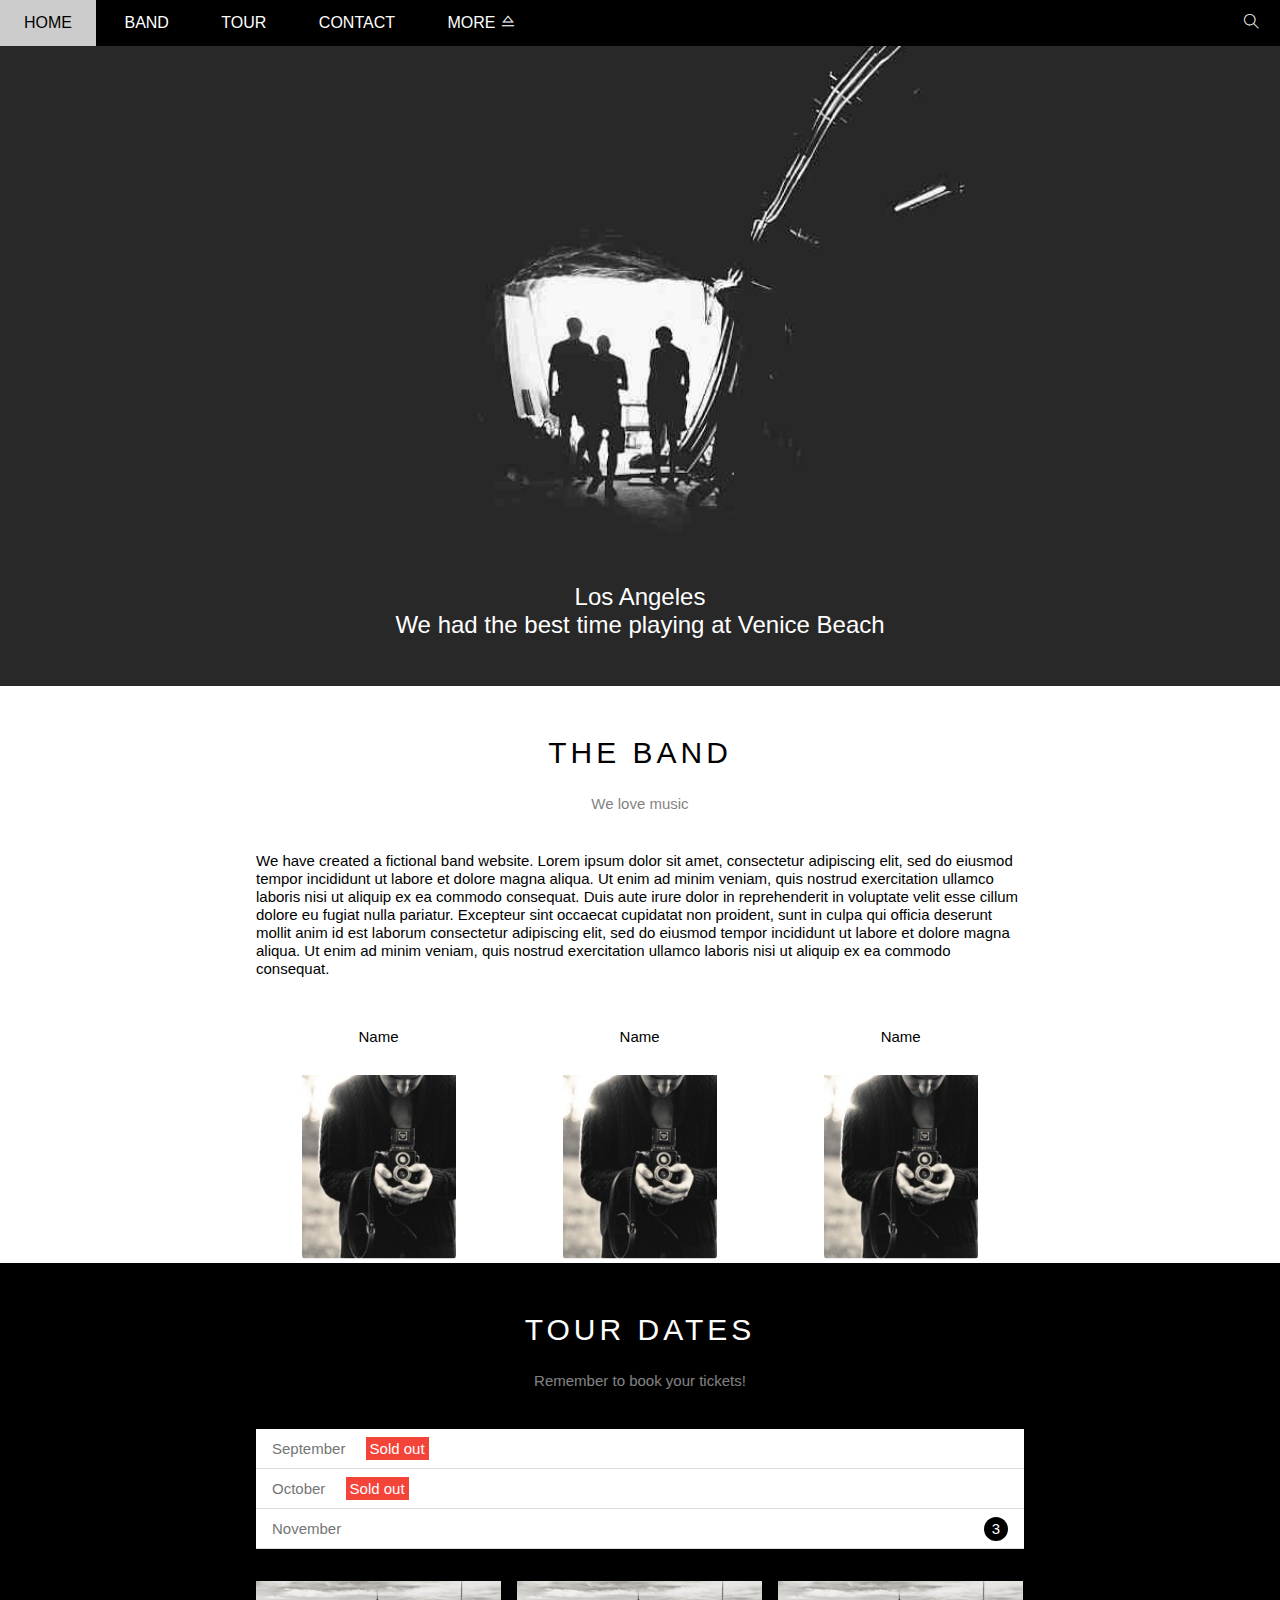
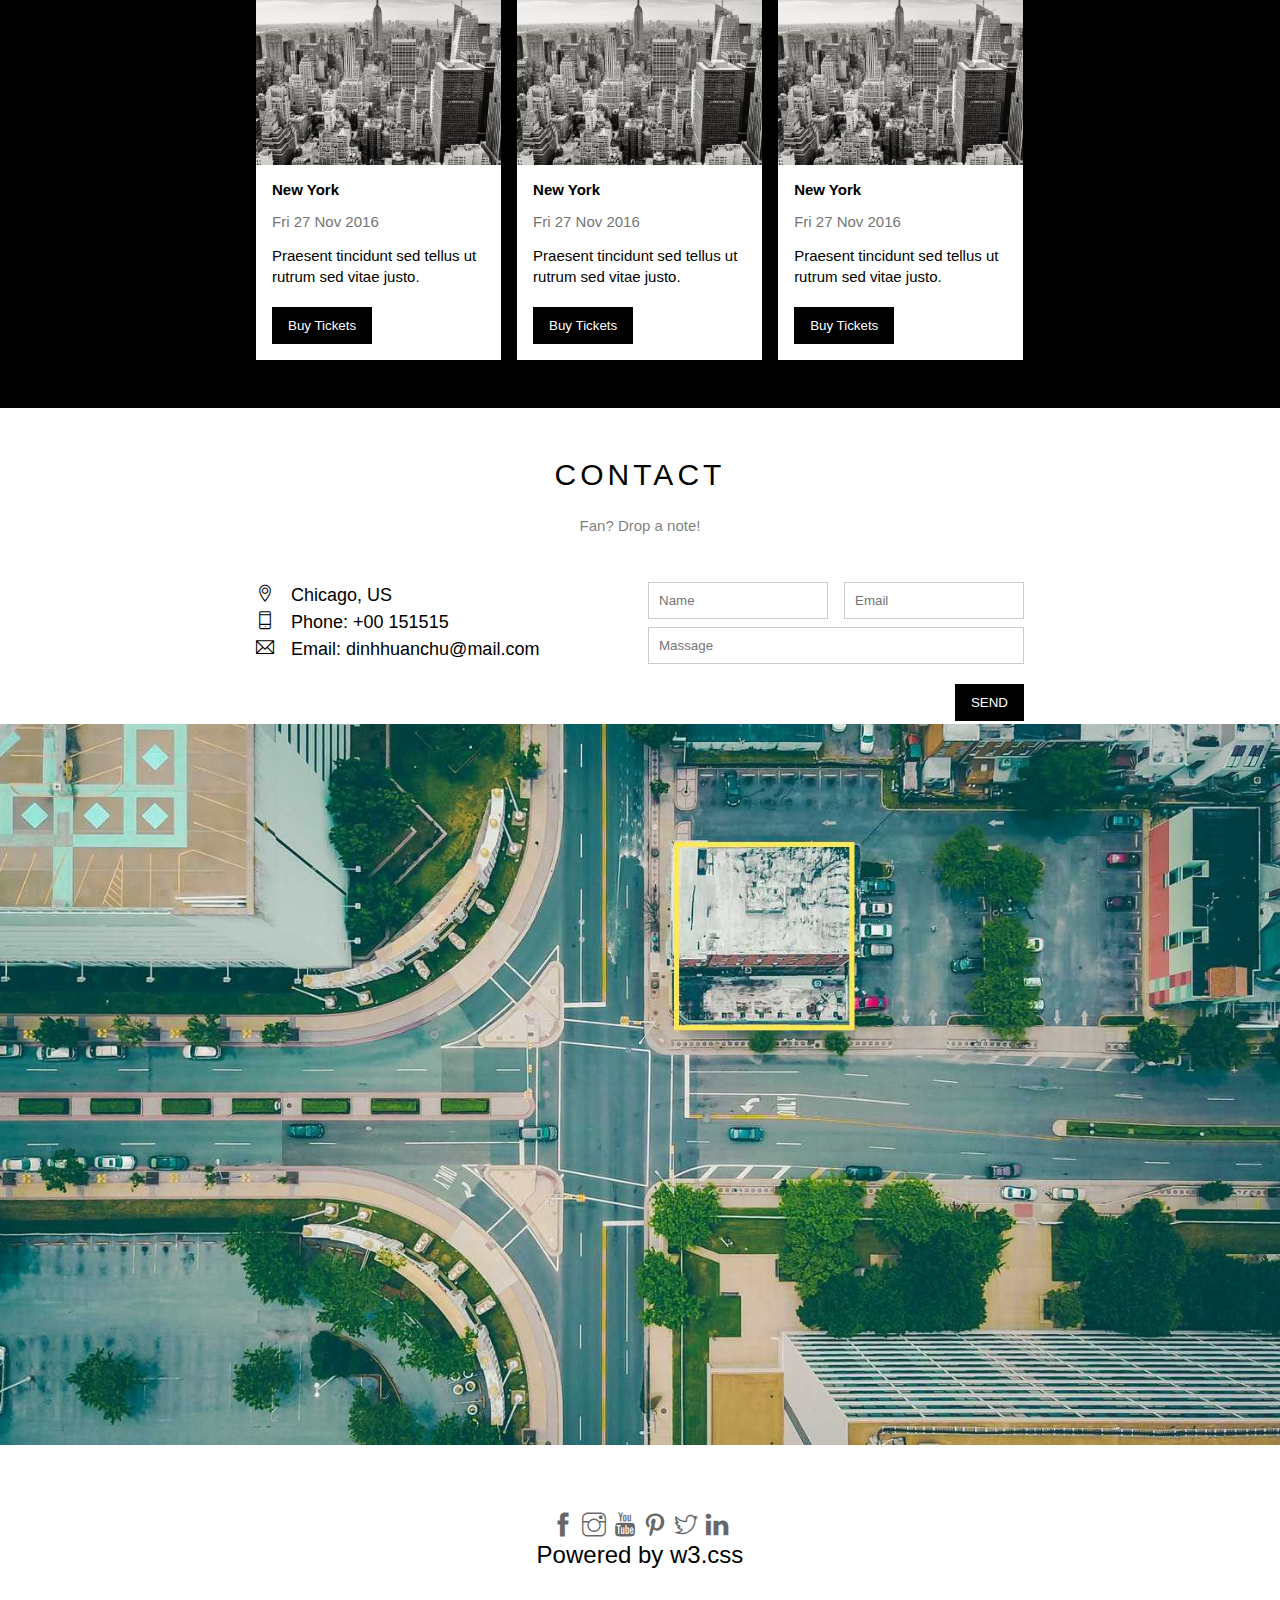
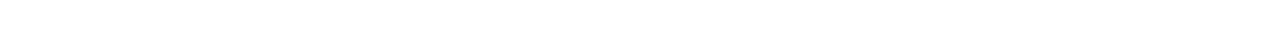
<file: index.html>
<!DOCTYPE html>
<html>
	<head>
		<meta name="viewport" content="width=device-width, initial-scale=1.0">
	</head>
<head>
	<meta charset="utf-8">
	<title>The Band</title>
	<link rel="icon" href="image/logo.png"  type="image/x-icon" />
	<link rel="stylesheet"  href="style.css">
	<link rel="stylesheet"  href="responsive.css">
	<link rel="stylesheet" href="font/themify-icons/themify-icons.css">
	
</head>
<body>
	<div id="main">
		<div id="header">
			<!-- Begin : nav -->
			<ul id="nav"> 
				<li> <a href="#">Home</a></li>
				<li> <a href="#band">Band</a></li>
				<li> <a href="#tour">Tour</a></li>
				<li> <a href="#contact">Contact</a></li>
				<li>
					<a href="#">
						More
						<i class="nav-icon ti-control-eject"></i>
					</a>
					<ul class="subnav">
						<li><a href="#">Merchandise</a></li>
						<li><a href="#">Extras</a></li>
						<li><a href="#">Media</a></li>

					</ul>
				</li>
			</ul>
			<!-- End : nav -->

			<!-- mobile menu -->
			<div  id="mobile-menu-btn" class="mobile-menu">
				<i class=" menu-icon ti-menu"></i>
			</div>

			<!-- seach btn -->
			<div class="icon_search">
				<i class="search-icon ti-search"></i>
			</div>
		</div>
		<!-- begin: slider -->
		<div id="slider">
			<div class="text-content">
				<h2 class="text-heading">Los Angeles<h2>
					<div class="text-dist">We had the best time playing at Venice Beach</div>
				</div>
		</div>
		<!-- end : slider -->

		<!-- begin : content -->
			<div id="content">

				<div id="band" class="content-section">
					<h2 class="section-heading">THE BAND</h2>
					<p class="section-sub-heading">We love music</p>
					<p class="about-text">We have created a fictional band website. Lorem ipsum dolor sit amet, consectetur adipiscing elit, sed do eiusmod tempor incididunt ut labore et dolore magna aliqua. Ut enim ad minim veniam, quis nostrud exercitation ullamco laboris nisi ut aliquip ex ea commodo consequat. Duis aute irure dolor in reprehenderit in voluptate velit esse cillum dolore eu fugiat nulla pariatur. Excepteur sint occaecat cupidatat non proident, sunt in culpa qui officia deserunt mollit anim id est laborum consectetur adipiscing elit, sed do eiusmod tempor incididunt ut labore et dolore magna aliqua. Ut enim ad minim veniam, quis nostrud exercitation ullamco laboris nisi ut aliquip ex ea commodo consequat.
					</p>
					<!-- img band mussic -->
					<div class="row members-list">
						<div class="member-item col col-third text-center">
							<p class="members-name">Name</p>
							<img src="image/bandmember.jpg" alt="name" class="members-img">
						</div>
						<div class="member-item col col-third text-center">
							<p class="members-name">Name</p>
							<img src="image/bandmember.jpg"alt="name" class="members-img" >
						</div>
						<div class="member-item col col-third text-center">
							<p class="members-name">Name</p>
							<img src="image/bandmember.jpg"alt="name" class="members-img" >
						</div>
						<div class="clear"></div>
				</div>


			</div>
			<!-- end content section -->


			<!-- tours section -->
				<div id="tour" class="tour-section">
					<div class="content-section">
						<h2 class="section-heading text-white">TOUR DATES</h2>
						<p class="section-sub-heading text-white">Remember to book your tickets!</p>
						<ul class="ticket-list">
							<li>September <span class="sold-out">Sold out</span></li>
							<li>October <span class="sold-out">Sold out</span></li>
							<li>November <span class="quatity">3</span></li>
						</ul>
						<div class="row place-list">
							<div class="col col-third s-col-full">
								<img src="image/newyork.jpg" alt="New York" class="place-img">
								<div class="place-body">
									<h3 class="place-heading">New York</h3>
									<p class="place-time">Fri 27 Nov 2016</p>
									<p class="place-desc">Praesent tincidunt sed tellus ut rutrum sed vitae justo.</p>
									<button href="#" class="btn js-buy-ticket">Buy Tickets</button>
								</div>
							</div>
							<div class="col col-third s-col-full">
								<img src="image/newyork.jpg" alt="New York" class="place-img">
								<div class="place-body">
									<h3 class="place-heading">New York</h3>
									<p class="place-time">Fri 27 Nov 2016</p>
									<p class="place-desc">Praesent tincidunt sed tellus ut rutrum sed vitae justo.</p>
									<button href="#" class="btn js-buy-ticket">Buy Tickets</button>
								</div>
							</div> 
							<div class="col col-third s-col-full">
								<img src="image/newyork.jpg" alt="New York" class="place-img">
								<div class="place-body">
									<h3 class="place-heading">New York</h3>
									<p class="place-time">Fri 27 Nov 2016</p>
									<p class="place-desc">Praesent tincidunt sed tellus ut rutrum sed vitae justo.</p>
									<button href="#" class="btn js-buy-ticket">Buy Tickets</button>
								</div>
							</div>
							<div class="clear"></div>
						</div>
					</div>
				</div>
				<!-- content-section -->
					<div id="contact" class="content-section" style="margin-bottom:500px">
						<h2 class="section-heading">CONTACT</h2>
						<p class="section-sub-heading">Fan? Drop a note!</p>
						<div class="row contact-content">
							<div class="col col-half s-col-full contact-info">
								<p><i class="ti-location-pin"></i> Chicago, US</p>
								<p><i class="ti-mobile"></i>  Phone: +00 151515</p>
								<p><i class="ti-email"></i>  Email: dinhhuanchu@mail.com</p>
								
							</div>
							<div class="col col-half s-col-full contact-form">
								<form action="">
									<div class="row">
										<div class="col col-half s-col-full">
											<input type="text" name="" placeholder="Name" required id="" class="form-control">
										</div>
										<div class="col col-half s-col-full">
											<input type="email" name="" placeholder="Email" required id="" class="form-control">
										</div>
										<div class="clear"></div>
									</div>

									<div class="row mt-8">
										<div class="col col-full">
											<input type="text" name="" placeholder="Massage" required id="" class="form-control">
										</div>
									</div>
									<input class="btn pull-right mt-16 " type="submit" value="SEND">
								</form>	
							</div>

						</div>
					</div>
					<div class="map-section">
						<img src="image/map.jpg" alt="map">
					</div>
			
			</div>
	<div id="footer">
		<div class="socials-list">
			<a href=""><i class="ti-facebook"></i></a>
			<a href=""><i class="ti-instagram"></i></a>
			<a href=""><i class="ti-youtube"></i></a>
			<a href=""><i class="ti-pinterest"></i></a>
			<a href=""><i class="ti-twitter"></i></a>
			<a href=""><i class="ti-linkedin"></i></a>

			<p class="copyright">Powered by <a href="w3.css">w3.css</a></p>
		</div>
	</div>
			<!-- modal -->
			<div class="modal js-modal">
				<div class="modal-container">
					<div class="modal-close js-modal-close">
						<i class="ti-close"></i>
					</div>
					<header class="modal-header">
						<i class="modal-heading-icon ti-bag"></i>
						Tickets
					</header>

					<div class="modal-body">
						<label for="ticket-quantity" class="modal-label">
							<i class="ti-shopping-cart"></i>
							Tickets, $15 per person
						</label>
						<input id="ticket-quantity" type="text" class="modal-input" placeholder="How many ?">
						<label for="ticket-email" class="modal-label">
							<i class="ti-user"></i>
							Send to
						</label>
						<input id="ticket-email" type="email" class="modal-input" placeholder="Enter Email...">
						<button id="buy-tickets">
							Pay <i class="ti-check"></i>
						</button>
					</div>

					<div class="modal-footer">
						<p class="modal-help">Need <a href="">help?</a></p>
					</div>
				</div>	
			</div>

			<script>
				const buyBtns = document.querySelectorAll('.js-buy-ticket')
				const modal = document.querySelector('.js-modal')
				const modalClose = document.querySelector('.js-modal-close')
				//hàm hiển thị class open
				function showBuyTickets()
				{
					modal.classList.add('open')
				}
				// hàm gỡ bỏ-đóng open
				function hideBuyTickets()
				{
					modal.classList.remove('open')
				}
				//lặp qua từng thẻ button và lắng nghe click
				for(const buyBtn of buyBtns)
				{
					// lắng nghe cái hàm gọi
					buyBtn.addEventListener('click',showBuyTickets)
				}
				//nghe hành vi button click khi đóng
				modalClose.addEventListener('click',hideBuyTickets)
				

			</script>

		<!-- js Mobile đóng mở  -->
			<script>
				var header = document.getElementById('header');
				var mobileMenu = document.getElementById('mobile-menu-btn');
				var headerHeight = header.clientHeight;

				mobileMenu.onclick = function() {
					// console.log(header.clientHeight)
					var isClose = header.clientHeight == headerHeight;
					if (isClose) {
						header.style.height = 'auto';
					}else{
						header.style.height = null;
					}
				}
			// tự động đóng khi chọn menu
			var menuItems = document.querySelectorAll('#nav li a[href*="#"]');
			for (var i = 0; i < menuItems.length; i++){
				var menuItem = menuItems[i];
				
				console.log(menuItem)
				
				menuItem.onclick = function(){
					var isParentMenu = this.nextElementSibling && menuItem.nextElementSibling.classList.contains('subnav');
					if(isParentMenu){
						event.preventDefault();
					}else{
						header.style.height = null;
					}
				}
			}
			</script>
</body>
</html>
</file>
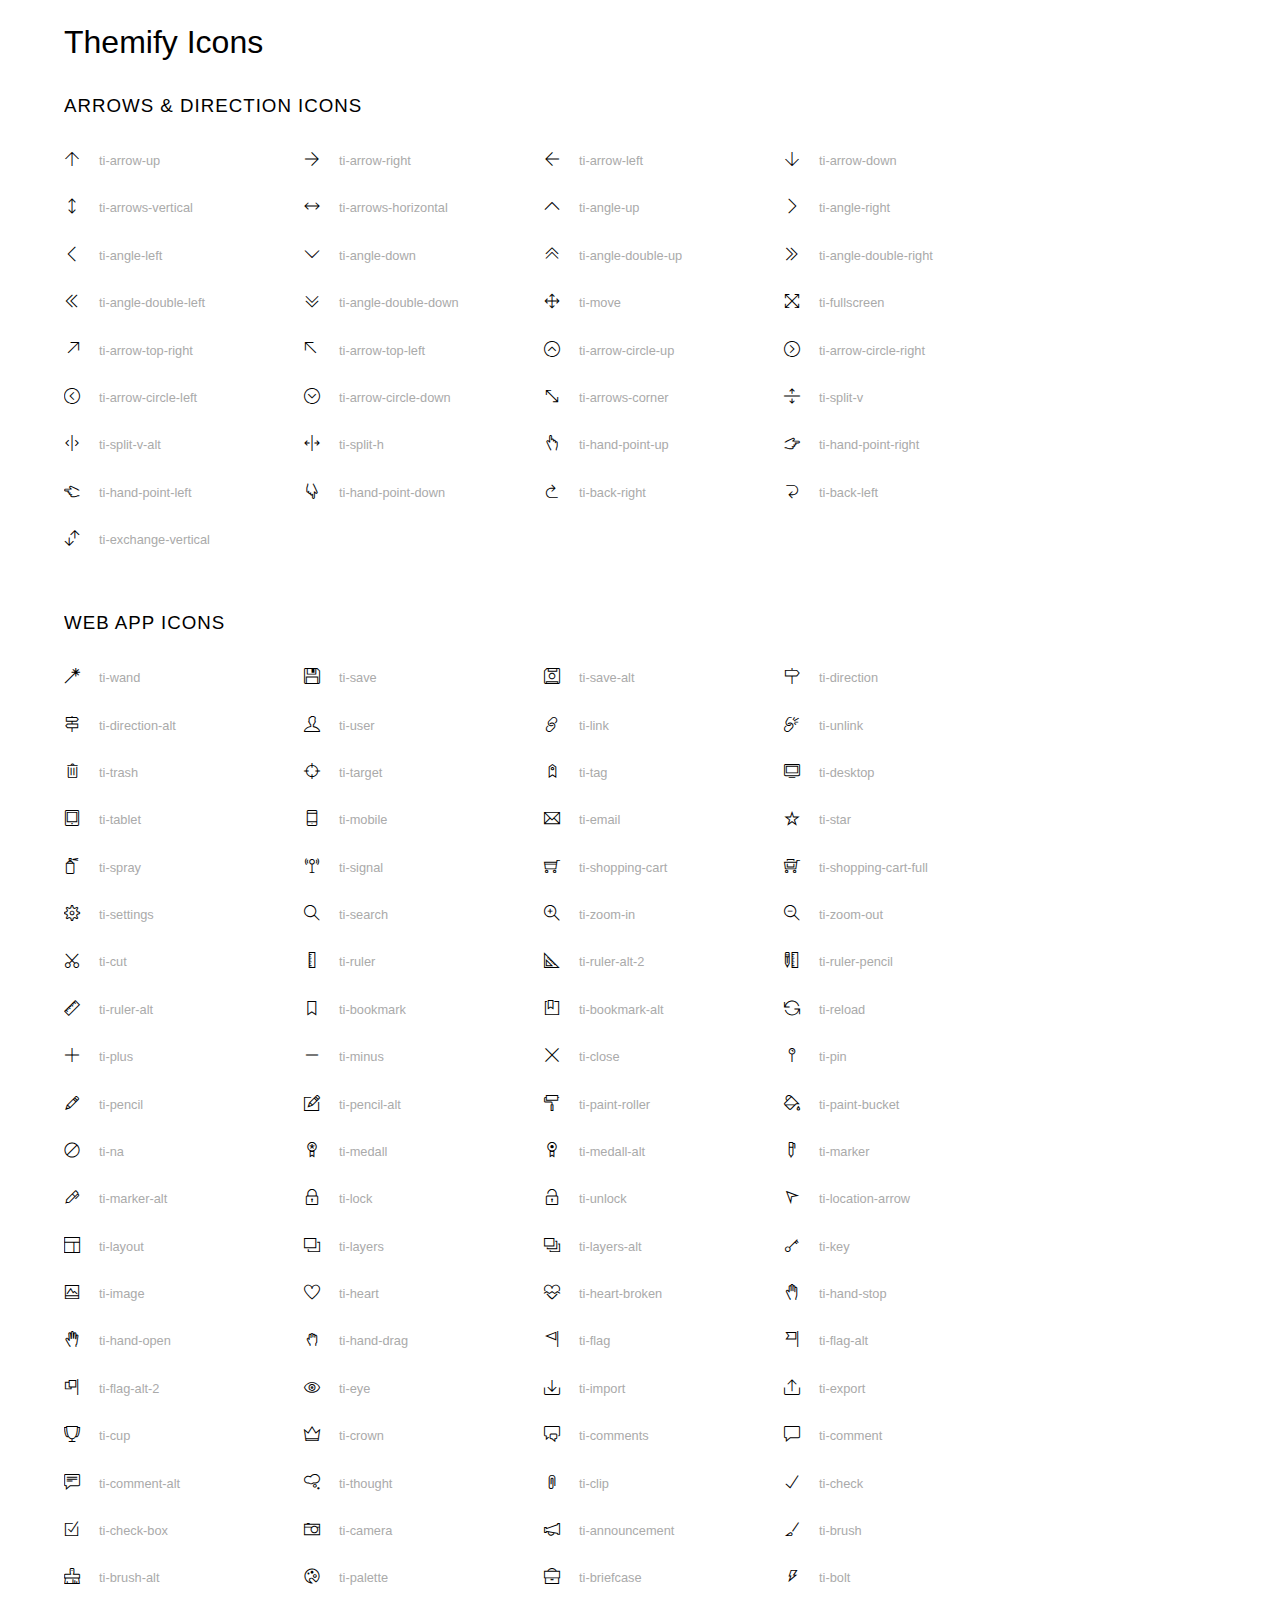
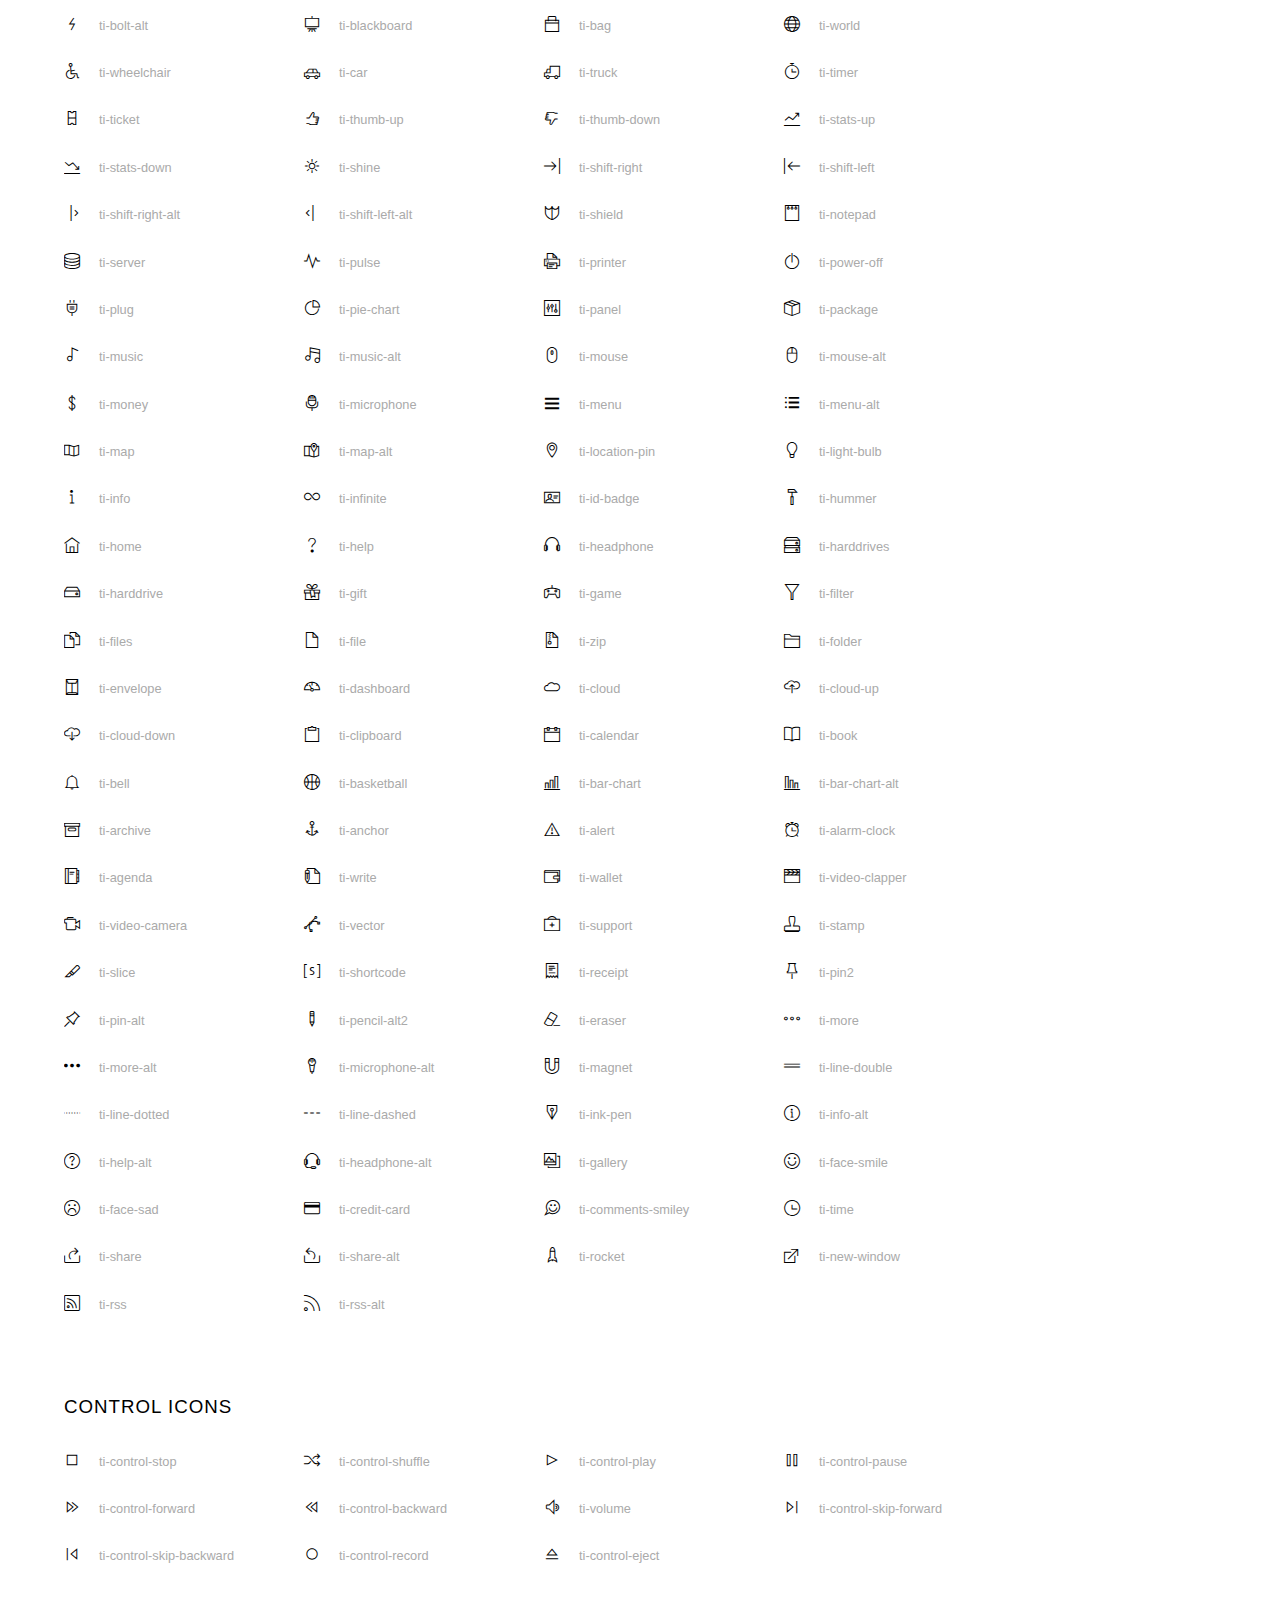
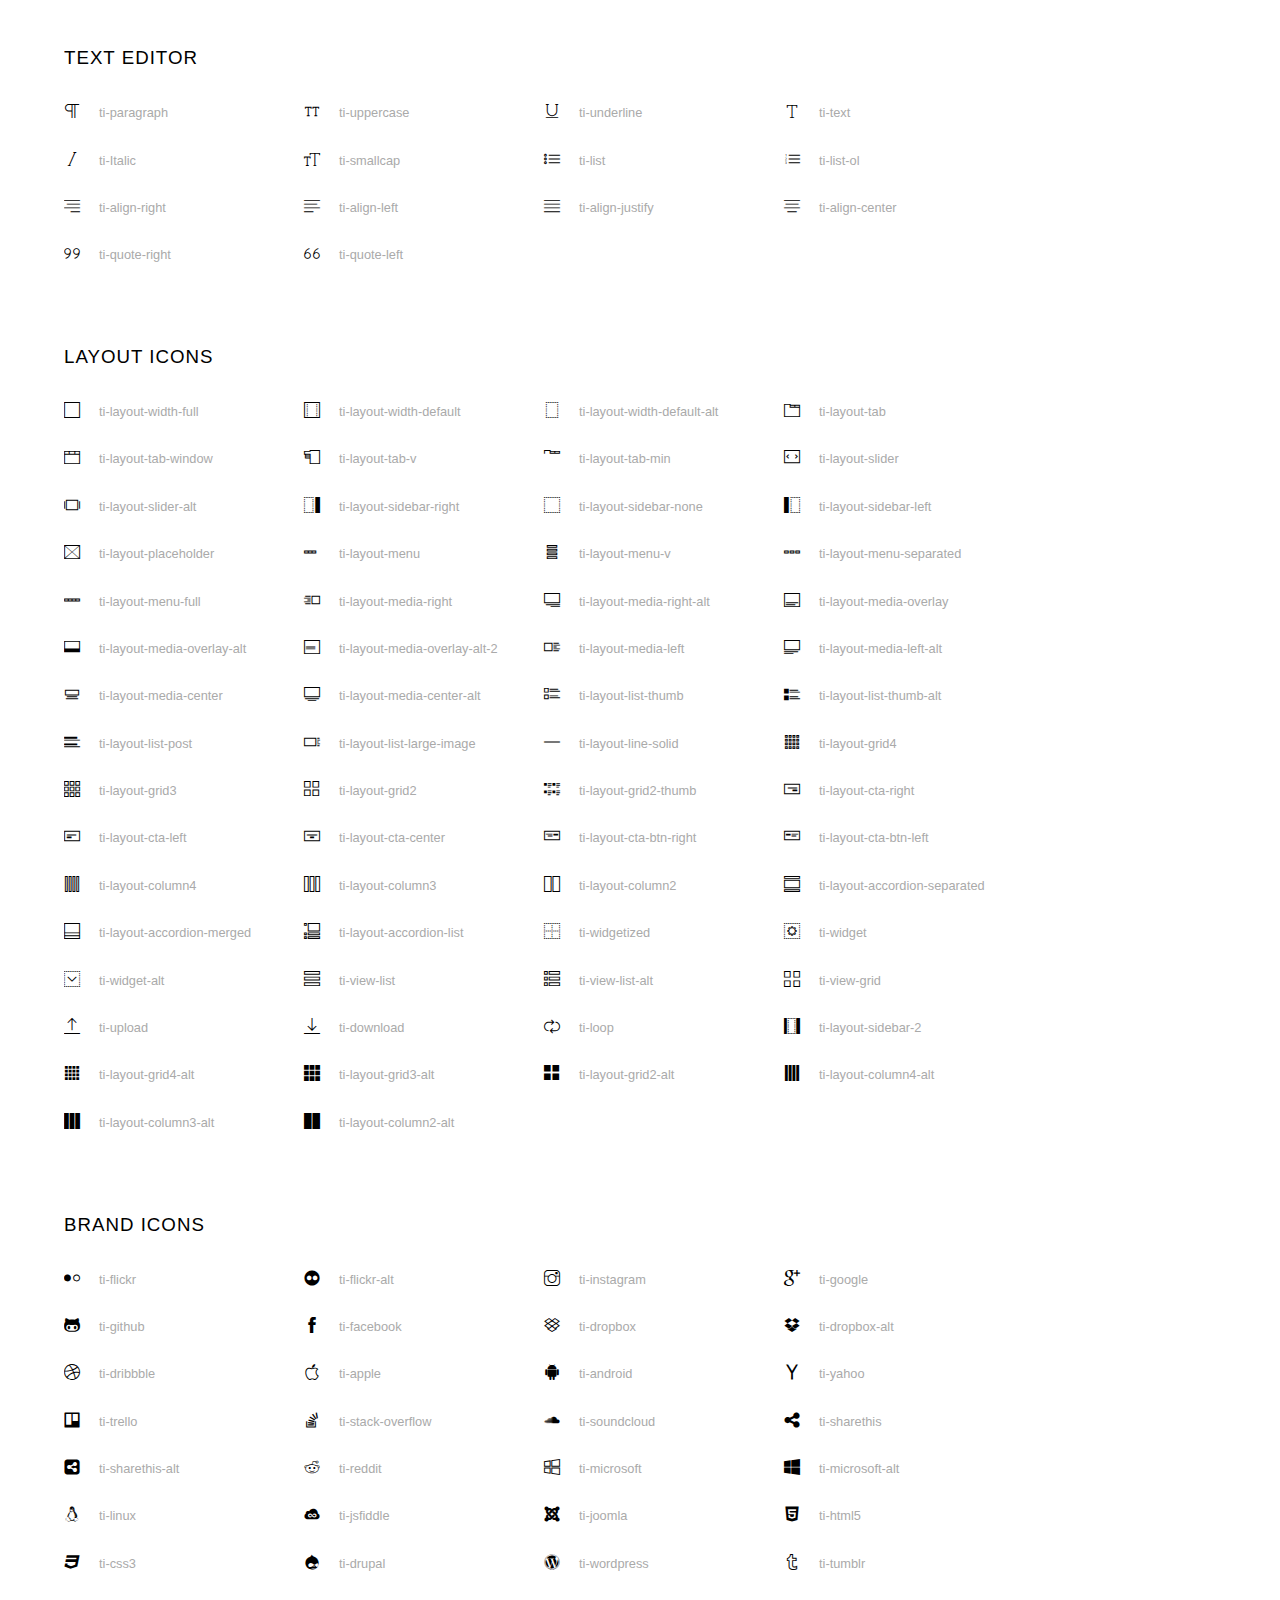
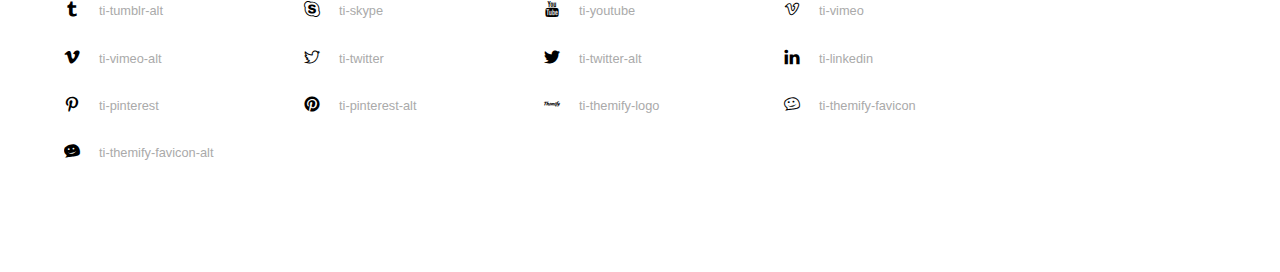
<file: font/themify-icons/index.html>
<!doctype html>
<html>
<head>
	<meta charset="utf-8">
	<title>Themify Icon Font</title>
	<meta name="viewport" content="width=device-width">
	<link rel="stylesheet" href="demo-files/demo.css">
	<link rel="stylesheet" href="themify-icons.css">
	<!--[if lt IE 8]><!-->
	<link rel="stylesheet" href="ie7/ie7.css">
	<!--<![endif]-->
</head>
<body>
	<h1>Themify Icons</h1>

	<div class="icon-section">

		<div class="icon-section">
			<h3>Arrows &amp; Direction Icons </h3>

			<div class="icon-container">
				<span class="ti-arrow-up"></span><span class="icon-name"> ti-arrow-up</span>
			</div>
			<div class="icon-container">
				<span class="ti-arrow-right"></span><span class="icon-name"> ti-arrow-right</span>
			</div>
			<div class="icon-container">
				<span class="ti-arrow-left"></span><span class="icon-name"> ti-arrow-left</span>
			</div>
			<div class="icon-container">
				<span class="ti-arrow-down"></span><span class="icon-name"> ti-arrow-down</span>
			</div>
			<div class="icon-container">
				<span class="ti-arrows-vertical"></span><span class="icon-name"> ti-arrows-vertical</span>
			</div>
			<div class="icon-container">
				<span class="ti-arrows-horizontal"></span><span class="icon-name"> ti-arrows-horizontal</span>
			</div>
			<div class="icon-container">
				<span class="ti-angle-up"></span><span class="icon-name"> ti-angle-up</span>
			</div>
			<div class="icon-container">
				<span class="ti-angle-right"></span><span class="icon-name"> ti-angle-right</span>
			</div>
			<div class="icon-container">
				<span class="ti-angle-left"></span><span class="icon-name"> ti-angle-left</span>
			</div>
			<div class="icon-container">
				<span class="ti-angle-down"></span><span class="icon-name"> ti-angle-down</span>
			</div>	
			<div class="icon-container">
				<span class="ti-angle-double-up"></span><span class="icon-name"> ti-angle-double-up</span>
			</div>
			<div class="icon-container">
				<span class="ti-angle-double-right"></span><span class="icon-name"> ti-angle-double-right</span>
			</div>
			<div class="icon-container">
				<span class="ti-angle-double-left"></span><span class="icon-name"> ti-angle-double-left</span>
			</div>
			<div class="icon-container">
				<span class="ti-angle-double-down"></span><span class="icon-name"> ti-angle-double-down</span>
			</div>					
			<div class="icon-container">
				<span class="ti-move"></span><span class="icon-name"> ti-move</span>
			</div>
			<div class="icon-container">
				<span class="ti-fullscreen"></span><span class="icon-name"> ti-fullscreen</span>
			</div>
			<div class="icon-container">
				<span class="ti-arrow-top-right"></span><span class="icon-name"> ti-arrow-top-right</span>
			</div>
			<div class="icon-container">
				<span class="ti-arrow-top-left"></span><span class="icon-name"> ti-arrow-top-left</span>
			</div>
			<div class="icon-container">
				<span class="ti-arrow-circle-up"></span><span class="icon-name"> ti-arrow-circle-up</span>
			</div>
			<div class="icon-container">
				<span class="ti-arrow-circle-right"></span><span class="icon-name"> ti-arrow-circle-right</span>
			</div>
			<div class="icon-container">
				<span class="ti-arrow-circle-left"></span><span class="icon-name"> ti-arrow-circle-left</span>
			</div>
			<div class="icon-container">
				<span class="ti-arrow-circle-down"></span><span class="icon-name"> ti-arrow-circle-down</span>
			</div>
			<div class="icon-container">
				<span class="ti-arrows-corner"></span><span class="icon-name"> ti-arrows-corner</span>
			</div>
			<div class="icon-container">
				<span class="ti-split-v"></span><span class="icon-name"> ti-split-v</span>
			</div>

			<div class="icon-container">
				<span class="ti-split-v-alt"></span><span class="icon-name"> ti-split-v-alt</span>
			</div>
			<div class="icon-container">
				<span class="ti-split-h"></span><span class="icon-name"> ti-split-h</span>
			</div>
			<div class="icon-container">
				<span class="ti-hand-point-up"></span><span class="icon-name"> ti-hand-point-up</span>
			</div>
			<div class="icon-container">
				<span class="ti-hand-point-right"></span><span class="icon-name"> ti-hand-point-right</span>
			</div>
			<div class="icon-container">
				<span class="ti-hand-point-left"></span><span class="icon-name"> ti-hand-point-left</span>
			</div>
			<div class="icon-container">
				<span class="ti-hand-point-down"></span><span class="icon-name"> ti-hand-point-down</span>
			</div>
			<div class="icon-container">
				<span class="ti-back-right"></span><span class="icon-name"> ti-back-right</span>
			</div>
			<div class="icon-container">
				<span class="ti-back-left"></span><span class="icon-name"> ti-back-left</span>
			</div>
			<div class="icon-container">
				<span class="ti-exchange-vertical"></span><span class="icon-name"> ti-exchange-vertical</span>
			</div>

		</div> <!-- Arrows Icons -->



		<h3>Web App Icons</h3>
		
		<div class="icon-section">

			<div class="icon-container">
				<span class="ti-wand"></span><span class="icon-name"> ti-wand</span>
			</div>
			<div class="icon-container">
				<span class="ti-save"></span><span class="icon-name"> ti-save</span>
			</div>
			<div class="icon-container">
				<span class="ti-save-alt"></span><span class="icon-name"> ti-save-alt</span>
			</div>

			<div class="icon-container">
				<span class="ti-direction"></span><span class="icon-name"> ti-direction</span>
			</div>
			<div class="icon-container">
				<span class="ti-direction-alt"></span><span class="icon-name"> ti-direction-alt</span>
			</div>
			<div class="icon-container">
				<span class="ti-user"></span><span class="icon-name"> ti-user</span>
			</div>
			<div class="icon-container">
				<span class="ti-link"></span><span class="icon-name"> ti-link</span>
			</div>
			<div class="icon-container">
				<span class="ti-unlink"></span><span class="icon-name"> ti-unlink</span>
			</div>
			<div class="icon-container">
				<span class="ti-trash"></span><span class="icon-name"> ti-trash</span>
			</div>
			<div class="icon-container">
				<span class="ti-target"></span><span class="icon-name"> ti-target</span>
			</div>
			<div class="icon-container">
				<span class="ti-tag"></span><span class="icon-name"> ti-tag</span>
			</div>
			<div class="icon-container">
				<span class="ti-desktop"></span><span class="icon-name"> ti-desktop</span>
			</div>
			<div class="icon-container">
				<span class="ti-tablet"></span><span class="icon-name"> ti-tablet</span>
			</div>
			<div class="icon-container">
				<span class="ti-mobile"></span><span class="icon-name"> ti-mobile</span>
			</div>
			<div class="icon-container">
				<span class="ti-email"></span><span class="icon-name"> ti-email</span>
			</div>	
			<div class="icon-container">
				<span class="ti-star"></span><span class="icon-name"> ti-star</span>
			</div>
			<div class="icon-container">
				<span class="ti-spray"></span><span class="icon-name"> ti-spray</span>
			</div>
			<div class="icon-container">
				<span class="ti-signal"></span><span class="icon-name"> ti-signal</span>
			</div>
			<div class="icon-container">
				<span class="ti-shopping-cart"></span><span class="icon-name"> ti-shopping-cart</span>
			</div>
			<div class="icon-container">
				<span class="ti-shopping-cart-full"></span><span class="icon-name"> ti-shopping-cart-full</span>
			</div>
			<div class="icon-container">
				<span class="ti-settings"></span><span class="icon-name"> ti-settings</span>
			</div>
			<div class="icon-container">
				<span class="ti-search"></span><span class="icon-name"> ti-search</span>
			</div>
			<div class="icon-container">
				<span class="ti-zoom-in"></span><span class="icon-name"> ti-zoom-in</span>
			</div>
			<div class="icon-container">
				<span class="ti-zoom-out"></span><span class="icon-name"> ti-zoom-out</span>
			</div>
			<div class="icon-container">
				<span class="ti-cut"></span><span class="icon-name"> ti-cut</span>
			</div>
			<div class="icon-container">
				<span class="ti-ruler"></span><span class="icon-name"> ti-ruler</span>
			</div>
			<div class="icon-container">
				<span class="ti-ruler-alt-2"></span><span class="icon-name"> ti-ruler-alt-2</span>
			</div>			
			<div class="icon-container">
				<span class="ti-ruler-pencil"></span><span class="icon-name"> ti-ruler-pencil</span>
			</div>
			<div class="icon-container">
				<span class="ti-ruler-alt"></span><span class="icon-name"> ti-ruler-alt</span>
			</div>
			<div class="icon-container">
				<span class="ti-bookmark"></span><span class="icon-name"> ti-bookmark</span>
			</div>
			<div class="icon-container">
				<span class="ti-bookmark-alt"></span><span class="icon-name"> ti-bookmark-alt</span>
			</div>
			<div class="icon-container">
				<span class="ti-reload"></span><span class="icon-name"> ti-reload</span>
			</div>
			<div class="icon-container">
				<span class="ti-plus"></span><span class="icon-name"> ti-plus</span>
			</div>
			<div class="icon-container">
				<span class="ti-minus"></span><span class="icon-name"> ti-minus</span>
			</div>
			<div class="icon-container">
				<span class="ti-close"></span><span class="icon-name"> ti-close</span>
			</div>			
			<div class="icon-container">
				<span class="ti-pin"></span><span class="icon-name"> ti-pin</span>
			</div>
			<div class="icon-container">
				<span class="ti-pencil"></span><span class="icon-name"> ti-pencil</span>
			</div>
					
		  	<div class="icon-container">
				<span class="ti-pencil-alt"></span><span class="icon-name"> ti-pencil-alt</span>
			</div>
			<div class="icon-container">
				<span class="ti-paint-roller"></span><span class="icon-name"> ti-paint-roller</span>
			</div>
			<div class="icon-container">
				<span class="ti-paint-bucket"></span><span class="icon-name"> ti-paint-bucket</span>
			</div>
			<div class="icon-container">
				<span class="ti-na"></span><span class="icon-name"> ti-na</span>
			</div>
			<div class="icon-container">
				<span class="ti-medall"></span><span class="icon-name"> ti-medall</span>
			</div>
			<div class="icon-container">
				<span class="ti-medall-alt"></span><span class="icon-name"> ti-medall-alt</span>
			</div>
			<div class="icon-container">
				<span class="ti-marker"></span><span class="icon-name"> ti-marker</span>
			</div>
			<div class="icon-container">
				<span class="ti-marker-alt"></span><span class="icon-name"> ti-marker-alt</span>
			</div>

			<div class="icon-container">
				<span class="ti-lock"></span><span class="icon-name"> ti-lock</span>
			</div>
			<div class="icon-container">
				<span class="ti-unlock"></span><span class="icon-name"> ti-unlock</span>
			</div>
			<div class="icon-container">
				<span class="ti-location-arrow"></span><span class="icon-name"> ti-location-arrow</span>
			</div>
			<div class="icon-container">
				<span class="ti-layout"></span><span class="icon-name"> ti-layout</span>
			</div>
			<div class="icon-container">
				<span class="ti-layers"></span><span class="icon-name"> ti-layers</span>
			</div>
			<div class="icon-container">
				<span class="ti-layers-alt"></span><span class="icon-name"> ti-layers-alt</span>
			</div>
			<div class="icon-container">
				<span class="ti-key"></span><span class="icon-name"> ti-key</span>
			</div>
			<div class="icon-container">
				<span class="ti-image"></span><span class="icon-name"> ti-image</span>
			</div>
			<div class="icon-container">
				<span class="ti-heart"></span><span class="icon-name"> ti-heart</span>
			</div>
			<div class="icon-container">
				<span class="ti-heart-broken"></span><span class="icon-name"> ti-heart-broken</span>
			</div>
			<div class="icon-container">
				<span class="ti-hand-stop"></span><span class="icon-name"> ti-hand-stop</span>
			</div>
			<div class="icon-container">
				<span class="ti-hand-open"></span><span class="icon-name"> ti-hand-open</span>
			</div>
			<div class="icon-container">
				<span class="ti-hand-drag"></span><span class="icon-name"> ti-hand-drag</span>
			</div>
			<div class="icon-container">
				<span class="ti-flag"></span><span class="icon-name"> ti-flag</span>
			</div>
			<div class="icon-container">
				<span class="ti-flag-alt"></span><span class="icon-name"> ti-flag-alt</span>
			</div>
			<div class="icon-container">
				<span class="ti-flag-alt-2"></span><span class="icon-name"> ti-flag-alt-2</span>
			</div>
			<div class="icon-container">
				<span class="ti-eye"></span><span class="icon-name"> ti-eye</span>
			</div>
			<div class="icon-container">
				<span class="ti-import"></span><span class="icon-name"> ti-import</span>
			</div>			
			<div class="icon-container">
				<span class="ti-export"></span><span class="icon-name"> ti-export</span>
			</div>
			<div class="icon-container">
				<span class="ti-cup"></span><span class="icon-name"> ti-cup</span>
			</div>
			<div class="icon-container">
				<span class="ti-crown"></span><span class="icon-name"> ti-crown</span>
			</div>
			<div class="icon-container">
				<span class="ti-comments"></span><span class="icon-name"> ti-comments</span>
			</div>
			<div class="icon-container">
				<span class="ti-comment"></span><span class="icon-name"> ti-comment</span>
			</div>
			<div class="icon-container">
				<span class="ti-comment-alt"></span><span class="icon-name"> ti-comment-alt</span>
			</div>
			<div class="icon-container">
				<span class="ti-thought"></span><span class="icon-name"> ti-thought</span>
			</div>			
			<div class="icon-container">
				<span class="ti-clip"></span><span class="icon-name"> ti-clip</span>
			</div>

			<div class="icon-container">
				<span class="ti-check"></span><span class="icon-name"> ti-check</span>
			</div>
			<div class="icon-container">
				<span class="ti-check-box"></span><span class="icon-name"> ti-check-box</span>
			</div>
			<div class="icon-container">
				<span class="ti-camera"></span><span class="icon-name"> ti-camera</span>
			</div>
			<div class="icon-container">
				<span class="ti-announcement"></span><span class="icon-name"> ti-announcement</span>
			</div>
			<div class="icon-container">
				<span class="ti-brush"></span><span class="icon-name"> ti-brush</span>
			</div>
			<div class="icon-container">
				<span class="ti-brush-alt"></span><span class="icon-name"> ti-brush-alt</span>
			</div>
			<div class="icon-container">
				<span class="ti-palette"></span><span class="icon-name"> ti-palette</span>
			</div>			
			<div class="icon-container">
				<span class="ti-briefcase"></span><span class="icon-name"> ti-briefcase</span>
			</div>
			<div class="icon-container">
				<span class="ti-bolt"></span><span class="icon-name"> ti-bolt</span>
			</div>
			<div class="icon-container">
				<span class="ti-bolt-alt"></span><span class="icon-name"> ti-bolt-alt</span>
			</div>
			<div class="icon-container">
				<span class="ti-blackboard"></span><span class="icon-name"> ti-blackboard</span>
			</div>
			<div class="icon-container">
				<span class="ti-bag"></span><span class="icon-name"> ti-bag</span>
			</div>
			<div class="icon-container">
				<span class="ti-world"></span><span class="icon-name"> ti-world</span>
			</div>
			<div class="icon-container">
				<span class="ti-wheelchair"></span><span class="icon-name"> ti-wheelchair</span>
			</div>
			<div class="icon-container">
				<span class="ti-car"></span><span class="icon-name"> ti-car</span>
			</div>
			<div class="icon-container">
				<span class="ti-truck"></span><span class="icon-name"> ti-truck</span>
			</div>
			<div class="icon-container">
				<span class="ti-timer"></span><span class="icon-name"> ti-timer</span>
			</div>
			<div class="icon-container">
				<span class="ti-ticket"></span><span class="icon-name"> ti-ticket</span>
			</div>
			<div class="icon-container">
				<span class="ti-thumb-up"></span><span class="icon-name"> ti-thumb-up</span>
			</div>
			<div class="icon-container">
				<span class="ti-thumb-down"></span><span class="icon-name"> ti-thumb-down</span>
			</div>

			<div class="icon-container">
				<span class="ti-stats-up"></span><span class="icon-name"> ti-stats-up</span>
			</div>
			<div class="icon-container">
				<span class="ti-stats-down"></span><span class="icon-name"> ti-stats-down</span>
			</div>
			<div class="icon-container">
				<span class="ti-shine"></span><span class="icon-name"> ti-shine</span>
			</div>
			<div class="icon-container">
				<span class="ti-shift-right"></span><span class="icon-name"> ti-shift-right</span>
			</div>
			<div class="icon-container">
				<span class="ti-shift-left"></span><span class="icon-name"> ti-shift-left</span>
			</div>

			<div class="icon-container">
				<span class="ti-shift-right-alt"></span><span class="icon-name"> ti-shift-right-alt</span>
			</div>
			<div class="icon-container">
				<span class="ti-shift-left-alt"></span><span class="icon-name"> ti-shift-left-alt</span>
			</div>
			<div class="icon-container">
				<span class="ti-shield"></span><span class="icon-name"> ti-shield</span>
			</div>
			<div class="icon-container">
				<span class="ti-notepad"></span><span class="icon-name"> ti-notepad</span>
			</div>
			<div class="icon-container">
				<span class="ti-server"></span><span class="icon-name"> ti-server</span>
			</div>

			<div class="icon-container">
				<span class="ti-pulse"></span><span class="icon-name"> ti-pulse</span>
			</div>
			<div class="icon-container">
				<span class="ti-printer"></span><span class="icon-name"> ti-printer</span>
			</div>
			<div class="icon-container">
				<span class="ti-power-off"></span><span class="icon-name"> ti-power-off</span>
			</div>
			<div class="icon-container">
				<span class="ti-plug"></span><span class="icon-name"> ti-plug</span>
			</div>
			<div class="icon-container">
				<span class="ti-pie-chart"></span><span class="icon-name"> ti-pie-chart</span>
			</div>

			<div class="icon-container">
				<span class="ti-panel"></span><span class="icon-name"> ti-panel</span>
			</div>
			<div class="icon-container">
				<span class="ti-package"></span><span class="icon-name"> ti-package</span>
			</div>
			<div class="icon-container">
				<span class="ti-music"></span><span class="icon-name"> ti-music</span>
			</div>
			<div class="icon-container">
				<span class="ti-music-alt"></span><span class="icon-name"> ti-music-alt</span>
			</div>
			<div class="icon-container">
				<span class="ti-mouse"></span><span class="icon-name"> ti-mouse</span>
			</div>
			<div class="icon-container">
				<span class="ti-mouse-alt"></span><span class="icon-name"> ti-mouse-alt</span>
			</div>
			<div class="icon-container">
				<span class="ti-money"></span><span class="icon-name"> ti-money</span>
			</div>
			<div class="icon-container">
				<span class="ti-microphone"></span><span class="icon-name"> ti-microphone</span>
			</div>
			<div class="icon-container">
				<span class="ti-menu"></span><span class="icon-name"> ti-menu</span>
			</div>
			<div class="icon-container">
				<span class="ti-menu-alt"></span><span class="icon-name"> ti-menu-alt</span>
			</div>
			<div class="icon-container">
				<span class="ti-map"></span><span class="icon-name"> ti-map</span>
			</div>
			<div class="icon-container">
				<span class="ti-map-alt"></span><span class="icon-name"> ti-map-alt</span>
			</div>

			<div class="icon-container">
				<span class="ti-location-pin"></span><span class="icon-name"> ti-location-pin</span>
			</div>

			<div class="icon-container">
				<span class="ti-light-bulb"></span><span class="icon-name"> ti-light-bulb</span>
			</div>
			<div class="icon-container">
				<span class="ti-info"></span><span class="icon-name"> ti-info</span>
			</div>
			<div class="icon-container">
				<span class="ti-infinite"></span><span class="icon-name"> ti-infinite</span>
			</div>
			<div class="icon-container">
				<span class="ti-id-badge"></span><span class="icon-name"> ti-id-badge</span>
			</div>
			<div class="icon-container">
				<span class="ti-hummer"></span><span class="icon-name"> ti-hummer</span>
			</div>
			<div class="icon-container">
				<span class="ti-home"></span><span class="icon-name"> ti-home</span>
			</div>
			<div class="icon-container">
				<span class="ti-help"></span><span class="icon-name"> ti-help</span>
			</div>
			<div class="icon-container">
				<span class="ti-headphone"></span><span class="icon-name"> ti-headphone</span>
			</div>
			<div class="icon-container">
				<span class="ti-harddrives"></span><span class="icon-name"> ti-harddrives</span>
			</div>
			<div class="icon-container">
				<span class="ti-harddrive"></span><span class="icon-name"> ti-harddrive</span>
			</div>
			<div class="icon-container">
				<span class="ti-gift"></span><span class="icon-name"> ti-gift</span>
			</div>
			<div class="icon-container">
				<span class="ti-game"></span><span class="icon-name"> ti-game</span>
			</div>
			<div class="icon-container">
				<span class="ti-filter"></span><span class="icon-name"> ti-filter</span>
			</div>
			<div class="icon-container">
				<span class="ti-files"></span><span class="icon-name"> ti-files</span>
			</div>
			<div class="icon-container">
				<span class="ti-file"></span><span class="icon-name"> ti-file</span>
			</div>
			<div class="icon-container">
				<span class="ti-zip"></span><span class="icon-name"> ti-zip</span>
			</div>
			<div class="icon-container">
				<span class="ti-folder"></span><span class="icon-name"> ti-folder</span>
			</div>			
			<div class="icon-container">
				<span class="ti-envelope"></span><span class="icon-name"> ti-envelope</span>
			</div>


			<div class="icon-container">
				<span class="ti-dashboard"></span><span class="icon-name"> ti-dashboard</span>
			</div>
			<div class="icon-container">
				<span class="ti-cloud"></span><span class="icon-name"> ti-cloud</span>
			</div>
			<div class="icon-container">
				<span class="ti-cloud-up"></span><span class="icon-name"> ti-cloud-up</span>
			</div>
			<div class="icon-container">
				<span class="ti-cloud-down"></span><span class="icon-name"> ti-cloud-down</span>
			</div>
			<div class="icon-container">
				<span class="ti-clipboard"></span><span class="icon-name"> ti-clipboard</span>
			</div>
			<div class="icon-container">
				<span class="ti-calendar"></span><span class="icon-name"> ti-calendar</span>
			</div>
			<div class="icon-container">
				<span class="ti-book"></span><span class="icon-name"> ti-book</span>
			</div>
			<div class="icon-container">
				<span class="ti-bell"></span><span class="icon-name"> ti-bell</span>
			</div>
			<div class="icon-container">
				<span class="ti-basketball"></span><span class="icon-name"> ti-basketball</span>
			</div>
			<div class="icon-container">
				<span class="ti-bar-chart"></span><span class="icon-name"> ti-bar-chart</span>
			</div>
			<div class="icon-container">
				<span class="ti-bar-chart-alt"></span><span class="icon-name"> ti-bar-chart-alt</span>
			</div>


			<div class="icon-container">
				<span class="ti-archive"></span><span class="icon-name"> ti-archive</span>
			</div>
			<div class="icon-container">
				<span class="ti-anchor"></span><span class="icon-name"> ti-anchor</span>
			</div>

			<div class="icon-container">
				<span class="ti-alert"></span><span class="icon-name"> ti-alert</span>
			</div>
			<div class="icon-container">
				<span class="ti-alarm-clock"></span><span class="icon-name"> ti-alarm-clock</span>
			</div>
			<div class="icon-container">
				<span class="ti-agenda"></span><span class="icon-name"> ti-agenda</span>
			</div>
			<div class="icon-container">
				<span class="ti-write"></span><span class="icon-name"> ti-write</span>
			</div>

			<div class="icon-container">
				<span class="ti-wallet"></span><span class="icon-name"> ti-wallet</span>
			</div>
			<div class="icon-container">
				<span class="ti-video-clapper"></span><span class="icon-name"> ti-video-clapper</span>
			</div>
			<div class="icon-container">
				<span class="ti-video-camera"></span><span class="icon-name"> ti-video-camera</span>
			</div>
			<div class="icon-container">
				<span class="ti-vector"></span><span class="icon-name"> ti-vector</span>
			</div>

			<div class="icon-container">
				<span class="ti-support"></span><span class="icon-name"> ti-support</span>
			</div>
			<div class="icon-container">
				<span class="ti-stamp"></span><span class="icon-name"> ti-stamp</span>
			</div>
			<div class="icon-container">
				<span class="ti-slice"></span><span class="icon-name"> ti-slice</span>
			</div>
			<div class="icon-container">
				<span class="ti-shortcode"></span><span class="icon-name"> ti-shortcode</span>
			</div>
			<div class="icon-container">
				<span class="ti-receipt"></span><span class="icon-name"> ti-receipt</span>
			</div>
			<div class="icon-container">
				<span class="ti-pin2"></span><span class="icon-name"> ti-pin2</span>
			</div>
			<div class="icon-container">
				<span class="ti-pin-alt"></span><span class="icon-name"> ti-pin-alt</span>
			</div>
			<div class="icon-container">
				<span class="ti-pencil-alt2"></span><span class="icon-name"> ti-pencil-alt2</span>
			</div>
			<div class="icon-container">
				<span class="ti-eraser"></span><span class="icon-name"> ti-eraser</span>
			</div>			
			<div class="icon-container">
				<span class="ti-more"></span><span class="icon-name"> ti-more</span>
			</div>
			<div class="icon-container">
				<span class="ti-more-alt"></span><span class="icon-name"> ti-more-alt</span>
			</div>
			<div class="icon-container">
				<span class="ti-microphone-alt"></span><span class="icon-name"> ti-microphone-alt</span>
			</div>
			<div class="icon-container">
				<span class="ti-magnet"></span><span class="icon-name"> ti-magnet</span>
			</div>
			<div class="icon-container">
				<span class="ti-line-double"></span><span class="icon-name"> ti-line-double</span>
			</div>
			<div class="icon-container">
				<span class="ti-line-dotted"></span><span class="icon-name"> ti-line-dotted</span>
			</div>
			<div class="icon-container">
				<span class="ti-line-dashed"></span><span class="icon-name"> ti-line-dashed</span>
			</div>

			<div class="icon-container">
				<span class="ti-ink-pen"></span><span class="icon-name"> ti-ink-pen</span>
			</div>
			<div class="icon-container">
				<span class="ti-info-alt"></span><span class="icon-name"> ti-info-alt</span>
			</div>
			<div class="icon-container">
				<span class="ti-help-alt"></span><span class="icon-name"> ti-help-alt</span>
			</div>
			<div class="icon-container">
				<span class="ti-headphone-alt"></span><span class="icon-name"> ti-headphone-alt</span>
			</div>

			<div class="icon-container">
				<span class="ti-gallery"></span><span class="icon-name"> ti-gallery</span>
			</div>
			<div class="icon-container">
				<span class="ti-face-smile"></span><span class="icon-name"> ti-face-smile</span>
			</div>
			<div class="icon-container">
				<span class="ti-face-sad"></span><span class="icon-name"> ti-face-sad</span>
			</div>
			<div class="icon-container">
				<span class="ti-credit-card"></span><span class="icon-name"> ti-credit-card</span>
			</div>
			<div class="icon-container">
				<span class="ti-comments-smiley"></span><span class="icon-name"> ti-comments-smiley</span>
			</div>
			<div class="icon-container">
				<span class="ti-time"></span><span class="icon-name"> ti-time</span>
			</div>
			<div class="icon-container">
				<span class="ti-share"></span><span class="icon-name"> ti-share</span>
			</div>
			<div class="icon-container">
				<span class="ti-share-alt"></span><span class="icon-name"> ti-share-alt</span>
			</div>
			<div class="icon-container">
				<span class="ti-rocket"></span><span class="icon-name"> ti-rocket</span>
			</div>

			<div class="icon-container">
				<span class="ti-new-window"></span><span class="icon-name"> ti-new-window</span>
			</div>

			<div class="icon-container">
				<span class="ti-rss"></span><span class="icon-name"> ti-rss</span>
			</div>

			<div class="icon-container">
				<span class="ti-rss-alt"></span><span class="icon-name"> ti-rss-alt</span>
			</div>
			
		</div><!-- Web App Icons -->


		<div class="icon-section">
			<h3>Control Icons</h3>
			<div class="icon-container">
				<span class="ti-control-stop"></span><span class="icon-name"> ti-control-stop</span>
			</div>
			<div class="icon-container">
				<span class="ti-control-shuffle"></span><span class="icon-name"> ti-control-shuffle</span>
			</div>
			<div class="icon-container">
				<span class="ti-control-play"></span><span class="icon-name"> ti-control-play</span>
			</div>
			<div class="icon-container">
				<span class="ti-control-pause"></span><span class="icon-name"> ti-control-pause</span>
			</div>
			<div class="icon-container">
				<span class="ti-control-forward"></span><span class="icon-name"> ti-control-forward</span>
			</div>
			<div class="icon-container">
				<span class="ti-control-backward"></span><span class="icon-name"> ti-control-backward</span>
			</div>	
			<div class="icon-container">
				<span class="ti-volume"></span><span class="icon-name"> ti-volume</span>
			</div>
			<div class="icon-container">
				<span class="ti-control-skip-forward"></span><span class="icon-name"> ti-control-skip-forward</span>
			</div>
			<div class="icon-container">
				<span class="ti-control-skip-backward"></span><span class="icon-name"> ti-control-skip-backward</span>
			</div>
			<div class="icon-container">
				<span class="ti-control-record"></span><span class="icon-name"> ti-control-record</span>
			</div>
			<div class="icon-container">
				<span class="ti-control-eject"></span><span class="icon-name"> ti-control-eject</span>
			</div>			
		</div> <!-- Control Icons -->


		<div class="icon-section">
			<h3>Text Editor</h3>

			<div class="icon-container">
				<span class="ti-paragraph"></span><span class="icon-name"> ti-paragraph</span>
			</div>
			<div class="icon-container">
				<span class="ti-uppercase"></span><span class="icon-name"> ti-uppercase</span>
			</div>

			<div class="icon-container">
				<span class="ti-underline"></span><span class="icon-name"> ti-underline</span>
			</div>
			<div class="icon-container">
				<span class="ti-text"></span><span class="icon-name"> ti-text</span>
			</div>
			<div class="icon-container">
				<span class="ti-Italic"></span><span class="icon-name"> ti-Italic</span>
			</div>
			<div class="icon-container">
				<span class="ti-smallcap"></span><span class="icon-name"> ti-smallcap</span>
			</div>
			<div class="icon-container">
				<span class="ti-list"></span><span class="icon-name"> ti-list</span>
			</div>
			<div class="icon-container">
				<span class="ti-list-ol"></span><span class="icon-name"> ti-list-ol</span>
			</div>
			<div class="icon-container">
				<span class="ti-align-right"></span><span class="icon-name"> ti-align-right</span>
			</div>
			<div class="icon-container">
				<span class="ti-align-left"></span><span class="icon-name"> ti-align-left</span>
			</div>
			<div class="icon-container">
				<span class="ti-align-justify"></span><span class="icon-name"> ti-align-justify</span>
			</div>
			<div class="icon-container">
				<span class="ti-align-center"></span><span class="icon-name"> ti-align-center</span>
			</div>
			<div class="icon-container">
				<span class="ti-quote-right"></span><span class="icon-name"> ti-quote-right</span>
			</div>
			<div class="icon-container">
				<span class="ti-quote-left"></span><span class="icon-name"> ti-quote-left</span>
			</div>

		</div> <!-- Text Editor -->



		<div class="icon-section">
			<h3>Layout Icons</h3>
			<div class="icon-container">
				<span class="ti-layout-width-full"></span><span class="icon-name"> ti-layout-width-full</span>
			</div>
			<div class="icon-container">
				<span class="ti-layout-width-default"></span><span class="icon-name"> ti-layout-width-default</span>
			</div>
			<div class="icon-container">
				<span class="ti-layout-width-default-alt"></span><span class="icon-name"> ti-layout-width-default-alt</span>
			</div>
			<div class="icon-container">
				<span class="ti-layout-tab"></span><span class="icon-name"> ti-layout-tab</span>
			</div>
			<div class="icon-container">
				<span class="ti-layout-tab-window"></span><span class="icon-name"> ti-layout-tab-window</span>
			</div>
			<div class="icon-container">
				<span class="ti-layout-tab-v"></span><span class="icon-name"> ti-layout-tab-v</span>
			</div>
			<div class="icon-container">
				<span class="ti-layout-tab-min"></span><span class="icon-name"> ti-layout-tab-min</span>
			</div>
			<div class="icon-container">
				<span class="ti-layout-slider"></span><span class="icon-name"> ti-layout-slider</span>
			</div>
			<div class="icon-container">
				<span class="ti-layout-slider-alt"></span><span class="icon-name"> ti-layout-slider-alt</span>
			</div>
			<div class="icon-container">
				<span class="ti-layout-sidebar-right"></span><span class="icon-name"> ti-layout-sidebar-right</span>
			</div>
			<div class="icon-container">
				<span class="ti-layout-sidebar-none"></span><span class="icon-name"> ti-layout-sidebar-none</span>
			</div>
			<div class="icon-container">
				<span class="ti-layout-sidebar-left"></span><span class="icon-name"> ti-layout-sidebar-left</span>
			</div>
			<div class="icon-container">
				<span class="ti-layout-placeholder"></span><span class="icon-name"> ti-layout-placeholder</span>
			</div>
			<div class="icon-container">
				<span class="ti-layout-menu"></span><span class="icon-name"> ti-layout-menu</span>
			</div>
			<div class="icon-container">
				<span class="ti-layout-menu-v"></span><span class="icon-name"> ti-layout-menu-v</span>
			</div>
			<div class="icon-container">
				<span class="ti-layout-menu-separated"></span><span class="icon-name"> ti-layout-menu-separated</span>
			</div>
			<div class="icon-container">
				<span class="ti-layout-menu-full"></span><span class="icon-name"> ti-layout-menu-full</span>
			</div>
			<div class="icon-container">
				<span class="ti-layout-media-right"></span><span class="icon-name"> ti-layout-media-right</span>
			</div>
			<div class="icon-container">
				<span class="ti-layout-media-right-alt"></span><span class="icon-name"> ti-layout-media-right-alt</span>
			</div>
			<div class="icon-container">
				<span class="ti-layout-media-overlay"></span><span class="icon-name"> ti-layout-media-overlay</span>
			</div>
			<div class="icon-container">
				<span class="ti-layout-media-overlay-alt"></span><span class="icon-name"> ti-layout-media-overlay-alt</span>
			</div>
			<div class="icon-container">
				<span class="ti-layout-media-overlay-alt-2"></span><span class="icon-name"> ti-layout-media-overlay-alt-2</span>
			</div>
			<div class="icon-container">
				<span class="ti-layout-media-left"></span><span class="icon-name"> ti-layout-media-left</span>
			</div>
			<div class="icon-container">
				<span class="ti-layout-media-left-alt"></span><span class="icon-name"> ti-layout-media-left-alt</span>
			</div>
			<div class="icon-container">
				<span class="ti-layout-media-center"></span><span class="icon-name"> ti-layout-media-center</span>
			</div>
			<div class="icon-container">
				<span class="ti-layout-media-center-alt"></span><span class="icon-name"> ti-layout-media-center-alt</span>
			</div>
			<div class="icon-container">
				<span class="ti-layout-list-thumb"></span><span class="icon-name"> ti-layout-list-thumb</span>
			</div>
			<div class="icon-container">
				<span class="ti-layout-list-thumb-alt"></span><span class="icon-name"> ti-layout-list-thumb-alt</span>
			</div>
			<div class="icon-container">
				<span class="ti-layout-list-post"></span><span class="icon-name"> ti-layout-list-post</span>
			</div>
			<div class="icon-container">
				<span class="ti-layout-list-large-image"></span><span class="icon-name"> ti-layout-list-large-image</span>
			</div>
			<div class="icon-container">
				<span class="ti-layout-line-solid"></span><span class="icon-name"> ti-layout-line-solid</span>
			</div>
			<div class="icon-container">
				<span class="ti-layout-grid4"></span><span class="icon-name"> ti-layout-grid4</span>
			</div>
			<div class="icon-container">
				<span class="ti-layout-grid3"></span><span class="icon-name"> ti-layout-grid3</span>
			</div>
			<div class="icon-container">
				<span class="ti-layout-grid2"></span><span class="icon-name"> ti-layout-grid2</span>
			</div>
			<div class="icon-container">
				<span class="ti-layout-grid2-thumb"></span><span class="icon-name"> ti-layout-grid2-thumb</span>
			</div>
			<div class="icon-container">
				<span class="ti-layout-cta-right"></span><span class="icon-name"> ti-layout-cta-right</span>
			</div>
			<div class="icon-container">
				<span class="ti-layout-cta-left"></span><span class="icon-name"> ti-layout-cta-left</span>
			</div>
			<div class="icon-container">
				<span class="ti-layout-cta-center"></span><span class="icon-name"> ti-layout-cta-center</span>
			</div>
			<div class="icon-container">
				<span class="ti-layout-cta-btn-right"></span><span class="icon-name"> ti-layout-cta-btn-right</span>
			</div>
			<div class="icon-container">
				<span class="ti-layout-cta-btn-left"></span><span class="icon-name"> ti-layout-cta-btn-left</span>
			</div>
			<div class="icon-container">
				<span class="ti-layout-column4"></span><span class="icon-name"> ti-layout-column4</span>
			</div>
			<div class="icon-container">
				<span class="ti-layout-column3"></span><span class="icon-name"> ti-layout-column3</span>
			</div>
			<div class="icon-container">
				<span class="ti-layout-column2"></span><span class="icon-name"> ti-layout-column2</span>
			</div>
			<div class="icon-container">
				<span class="ti-layout-accordion-separated"></span><span class="icon-name"> ti-layout-accordion-separated</span>
			</div>
			<div class="icon-container">
				<span class="ti-layout-accordion-merged"></span><span class="icon-name"> ti-layout-accordion-merged</span>
			</div>
			<div class="icon-container">
				<span class="ti-layout-accordion-list"></span><span class="icon-name"> ti-layout-accordion-list</span>
			</div>
			<div class="icon-container">
				<span class="ti-widgetized"></span><span class="icon-name"> ti-widgetized</span>
			</div>
			<div class="icon-container">
				<span class="ti-widget"></span><span class="icon-name"> ti-widget</span>
			</div>
			<div class="icon-container">
				<span class="ti-widget-alt"></span><span class="icon-name"> ti-widget-alt</span>
			</div>
			<div class="icon-container">
				<span class="ti-view-list"></span><span class="icon-name"> ti-view-list</span>
			</div>
			<div class="icon-container">
				<span class="ti-view-list-alt"></span><span class="icon-name"> ti-view-list-alt</span>
			</div>
			<div class="icon-container">
				<span class="ti-view-grid"></span><span class="icon-name"> ti-view-grid</span>
			</div>
			<div class="icon-container">
				<span class="ti-upload"></span><span class="icon-name"> ti-upload</span>
			</div>
			<div class="icon-container">
				<span class="ti-download"></span><span class="icon-name"> ti-download</span>
			</div>	
			<div class="icon-container">
				<span class="ti-loop"></span><span class="icon-name"> ti-loop</span>
			</div>
			<div class="icon-container">
				<span class="ti-layout-sidebar-2"></span><span class="icon-name"> ti-layout-sidebar-2</span>
			</div>
			<div class="icon-container">
				<span class="ti-layout-grid4-alt"></span><span class="icon-name"> ti-layout-grid4-alt</span>
			</div>
			<div class="icon-container">
				<span class="ti-layout-grid3-alt"></span><span class="icon-name"> ti-layout-grid3-alt</span>
			</div>
			<div class="icon-container">
				<span class="ti-layout-grid2-alt"></span><span class="icon-name"> ti-layout-grid2-alt</span>
			</div>
			<div class="icon-container">
				<span class="ti-layout-column4-alt"></span><span class="icon-name"> ti-layout-column4-alt</span>
			</div>
			<div class="icon-container">
				<span class="ti-layout-column3-alt"></span><span class="icon-name"> ti-layout-column3-alt</span>
			</div>
			<div class="icon-container">
				<span class="ti-layout-column2-alt"></span><span class="icon-name"> ti-layout-column2-alt</span>
			</div>		


		</div> <!-- Layout Icons -->


		<div class="icon-section">
			<h3>Brand Icons</h3>

			<div class="icon-container">
				<span class="ti-flickr"></span><span class="icon-name"> ti-flickr</span>
			</div>
			<div class="icon-container">
				<span class="ti-flickr-alt"></span><span class="icon-name"> ti-flickr-alt</span>
			</div>			
			<div class="icon-container">
				<span class="ti-instagram"></span><span class="icon-name"> ti-instagram</span>
			</div>
			<div class="icon-container">
				<span class="ti-google"></span><span class="icon-name"> ti-google</span>
			</div>
			<div class="icon-container">
				<span class="ti-github"></span><span class="icon-name"> ti-github</span>
			</div>

			<div class="icon-container">
				<span class="ti-facebook"></span><span class="icon-name"> ti-facebook</span>
			</div>
			<div class="icon-container">
				<span class="ti-dropbox"></span><span class="icon-name"> ti-dropbox</span>
			</div>
			<div class="icon-container">
				<span class="ti-dropbox-alt"></span><span class="icon-name"> ti-dropbox-alt</span>
			</div>
			<div class="icon-container">
				<span class="ti-dribbble"></span><span class="icon-name"> ti-dribbble</span>
			</div>
			<div class="icon-container">
				<span class="ti-apple"></span><span class="icon-name"> ti-apple</span>
			</div>
			<div class="icon-container">
				<span class="ti-android"></span><span class="icon-name"> ti-android</span>
			</div>
			<div class="icon-container">
				<span class="ti-yahoo"></span><span class="icon-name"> ti-yahoo</span>
			</div>
			<div class="icon-container">
				<span class="ti-trello"></span><span class="icon-name"> ti-trello</span>
			</div>
			<div class="icon-container">
				<span class="ti-stack-overflow"></span><span class="icon-name"> ti-stack-overflow</span>
			</div>
			<div class="icon-container">
				<span class="ti-soundcloud"></span><span class="icon-name"> ti-soundcloud</span>
			</div>
			<div class="icon-container">
				<span class="ti-sharethis"></span><span class="icon-name"> ti-sharethis</span>
			</div>
			<div class="icon-container">
				<span class="ti-sharethis-alt"></span><span class="icon-name"> ti-sharethis-alt</span>
			</div>
			<div class="icon-container">
				<span class="ti-reddit"></span><span class="icon-name"> ti-reddit</span>
			</div>

			<div class="icon-container">
				<span class="ti-microsoft"></span><span class="icon-name"> ti-microsoft</span>
			</div>
			<div class="icon-container">
				<span class="ti-microsoft-alt"></span><span class="icon-name"> ti-microsoft-alt</span>
			</div>
			<div class="icon-container">
				<span class="ti-linux"></span><span class="icon-name"> ti-linux</span>
			</div>
			<div class="icon-container">
				<span class="ti-jsfiddle"></span><span class="icon-name"> ti-jsfiddle</span>
			</div>
			<div class="icon-container">
				<span class="ti-joomla"></span><span class="icon-name"> ti-joomla</span>
			</div>
			<div class="icon-container">
				<span class="ti-html5"></span><span class="icon-name"> ti-html5</span>
			</div>
			<div class="icon-container">
				<span class="ti-css3"></span><span class="icon-name"> ti-css3</span>
			</div>	
			<div class="icon-container">
				<span class="ti-drupal"></span><span class="icon-name"> ti-drupal</span>
			</div>
			<div class="icon-container">
				<span class="ti-wordpress"></span><span class="icon-name"> ti-wordpress</span>
			</div>		
			<div class="icon-container">
				<span class="ti-tumblr"></span><span class="icon-name"> ti-tumblr</span>
			</div>
			<div class="icon-container">
				<span class="ti-tumblr-alt"></span><span class="icon-name"> ti-tumblr-alt</span>
			</div>
			<div class="icon-container">
				<span class="ti-skype"></span><span class="icon-name"> ti-skype</span>
			</div>
			<div class="icon-container">
				<span class="ti-youtube"></span><span class="icon-name"> ti-youtube</span>
			</div>
			<div class="icon-container">
				<span class="ti-vimeo"></span><span class="icon-name"> ti-vimeo</span>
			</div>
			<div class="icon-container">
				<span class="ti-vimeo-alt"></span><span class="icon-name"> ti-vimeo-alt</span>
			</div>			
			<div class="icon-container">
				<span class="ti-twitter"></span><span class="icon-name"> ti-twitter</span>
			</div>
			<div class="icon-container">
				<span class="ti-twitter-alt"></span><span class="icon-name"> ti-twitter-alt</span>
			</div>
			<div class="icon-container">
				<span class="ti-linkedin"></span><span class="icon-name"> ti-linkedin</span>
			</div>
			<div class="icon-container">
				<span class="ti-pinterest"></span><span class="icon-name"> ti-pinterest</span>
			</div>

			<div class="icon-container">
				<span class="ti-pinterest-alt"></span><span class="icon-name"> ti-pinterest-alt</span>
			</div>
			<div class="icon-container">
				<span class="ti-themify-logo"></span><span class="icon-name"> ti-themify-logo</span>
			</div>
			<div class="icon-container">
				<span class="ti-themify-favicon"></span><span class="icon-name"> ti-themify-favicon</span>
			</div>
			<div class="icon-container">
				<span class="ti-themify-favicon-alt"></span><span class="icon-name"> ti-themify-favicon-alt</span>
			</div>

		</div> <!-- brand Icons -->

	</div>

</body>
</html>
</file>
<file: style.css>
*{
	padding: 0;
	margin: 0;
	box-sizing: border-box;
}
html {
	scroll-behavior: smooth;
	font-family: helvetica,Arial, sans-serif;
	/* hành động cuộn */
}
/*----common----*/
.mt-8 {
	margin-top: 8px;
}
.mt-16 {
	margin-top: 16px;
}
.row {
	margin-left: -8px;
	margin-right: -8px;
}
/* .row::after {
	content: "";
	display: block;
	clear: both;
} */	
.col {
	float: left;
	padding-right: 8px;
	padding-left: 8px;
}
.col-half {
	width: 50%;

}
.col-full {
	width: 100%;

}
.col-third {
	width: 33.3%;
}
.clear {
 	clear: both;
}
.pull-right {
	float: right !important;
}
.text-white{
	color: #fff !important;
}
.text-center{
	text-align: center !important;
}
#main {
	/* overflow: hidden; */
}

#header {
	height: 46px;
	background-color: #000;
	position: fixed;
    top: 0;
    left: 0;
    right: 0;
    z-index: 1;
	/* overflow: hidden; */
}

#nav .nav-icon ti-control-eject {
	font-size: 10px;
}
#header .mobile-menu,
#header .search-icon{
	color: #fff;
	font-size: 15px;
}
#header .mobile-menu {
	position: absolute;
    top: 0;
    right: 0;
	display: none;
}
#header .mobile-menu,
#header .icon_search{
	float: right;
	line-height: 46px;
	padding: 0 21px;
}
#header .mobile-menu:hover {
	background-color: #ccc;
	
}
#header .icon_search:hover{
	background-color: #f44336;
	cursor: pointer	;

}
#nav , .subnav{
	list-style-type: none;
}
#nav > li {
	display: inline-block;
}
#nav li {
	
	position: relative;
}
#nav{
	display: inline-block;
}
#nav .subnav {
	display: none;
	top: 100%;
	left: 0;
	min-width: 160px;
	position: absolute;
	background-color: #fff;
	box-shadow: 0 0 10px black;
}
#nav > li > a {
	color: #fff;
	text-transform: uppercase;
}
#nav li a {
	color: #fff;
	text-decoration: none;
	line-height: 46px;
	padding: 0 24px;
	display: block;
}
#nav li:hover .subnav{
	display: block;
}
#nav>li:hover>a,
#nav .subnav li:hover {
	color: #000;
	background-color: #ccc;
}

#nav .subnav a {
	color: #000;
}
/* slider */
#slider {
	position: relative;
	margin-top: 46px;
	padding-top: 50%;
	background: url('image/la.jpg') top center / cover no-repeat
}
#slider .text-content{

	position: absolute;
    bottom: 47px;
    color: #fff;
    width: 100%;
	/* left: 50%;
	transform: translateX(-50%);
	text-align: center; */
}
#slider .text-heading {
	text-align: center;
	font-weight: 200;
}
#slider .text-dist {
	text-align: center;
	font-weight: 100;
}



#content .content-section {
	padding: 64px - 112px;
	width: 800px;
	max-width: 100%;
	margin-left: auto;
	margin-right: auto;
	padding-left: 16px;
	padding-right: 16px;
}
#content .section-heading {
	font-size: 30px;
	font-weight: 500;
	text-align: center;
	letter-spacing: 4px; 
	padding-top: 50px;
}
#content .section-sub-heading {
 	font-size: 15px;
 	text-align: center;
 	margin-top: 25px;
 	opacity: 0.5;
 }
 #content .about-text{
 	margin-top: 25px;
 	font-size: 15px;
 	line-height: 1.2;
 	padding-bottom: 50px;
 }
 
 #content .members-name{
 	text-align: center;
 	font-size: 15px;
 }

 #content .members-img {
	 width: 154px;
	 padding-top: 30px;
 	border-radius: 4px;
 }
 /* tour section */
#content 

	.tour-section{
		background-color: black;
		}
	.ticket-list{
		background-color: #fff;
	}
	.ticket-list li {
		list-style: none;
		color: #757575;
		font-size: 15px;
		padding: 11px 16px;
		border-bottom: 1px solid #ddd;
	}
	.sold-out {
		background-color: #F44338;
    color: #fff;
    padding: 3px 4px;
    margin-left: 16px;
	}
	.quatity {

    float: right;
    width: 24px;
    height: 24px;
    background-color: #000;
    color: #fff;
    border-radius: 50%;
    text-align: center;
    line-height: 24px;
    margin-top: -3px;
	}
#content .section-sub-heading{
	margin-bottom: 40px;
}
#content
	.place-list {
		margin: 32px -8px 0;
		padding-bottom: 48px;
	}
	
	.place-img {
		width: 100%;
		display: block;

	}
	.place-img:hover {
		opacity: 0.5;
	}
	.place-body {
		background-color: #fff;
		padding: 16px;
		font-size: 15px;

	}
	.place-heading {
		font-size: 15px;
		font-weight: 550;
	}
	.place-time {
		color: #757575;
		margin-top: 15px;
	}
	.place-desc {
		margin-top: 15px;
		line-height: 1.4;

	}
	.btn {
		color: #fff;
		background-color: #000;
		text-decoration: none;
		padding: 11px 16px;
		display: inline-block;
		margin-top: 20px;
		border: none;
	}
	.btn:hover{
		cursor: pointer;
		color: #000;
		background-color: #ccc;
	}


	.modal {
		position: fixed;
		top: 0;
		right: 0;
		bottom: 0;
		left: 0;
		background: rgba(0,0,0, 0.3);
		align-items: center;
		display: none;
		justify-content: center;
	}
	.modal.open{
		display: flex;
	}
	.modal-container {
		background: #fff;
		width: 900px;
		max-width: calc(100%-32px);
		min-height: 200px;
		position: relative;
		animation: modalFadeIn ease .3s;
	}
	header.modal-header {
	
		background: #009688;
		height: 130px;
		display: flex;
		align-items: center;
		justify-content: center;
		font-size: 30px;
		color: #fff;
	}
	.modal-heading-icon {
		margin-right: 16px;
	}
	.modal-close {
		position: absolute;
		right: 0;
		color: #fff;
		padding: 12px;
		cursor: pointer;
	}
	.modal-close:hover {
		opacity: 1;
		font-size: 20px;
	}
	.modal-label {
		display: block;
		font-size: 15px;
		margin-bottom: 12px;
		padding-left: 10px
	}
	.modal-input {
		border: 1px solid #ccc;
		width: 100%;
		padding: 10px;
		font-size: 15px;
		margin-bottom: 24px;
	}
	
	#buy-tickets {
		background: #009688;
		border: none;
		color: #fff;
		width: 100%;
		text-transform: uppercase;
		padding: 18px;
		cursor: pointer;
	}
	#buy-tickets:hover {
		opacity: 0.9;
	}
	.modal-footer  {
		padding: 16px;
		text-align: right;
	}
	.modal-footer a {
		color: #2196f3;
	}
	/* contact form */
	.contact-content {
		margin-top: 48px;
	}
	.contact-info {
		font-size: 18px;
		line-height: 1.5;
	}
	.contact-info i[class*="ti-"] {
		width: 30px;
		display: inline-block;
	}
	.contact-form {
		font-size: 15px;
	}
	.contact-form .form-control {
		padding: 10px;
		border: 1px solid #ccc;
		width: 100%;
		outline: none;
	}
	
	/* map section */
	.map-section img {
		width: 100%;
		margin-top: -310px;
	}	

	/* footer */
#footer {
	padding: 64px 16px;
	text-align: center;
}
	.socials-list {
		font-size: 24px;
	}
	.socials-list a {
		text-decoration: none;
		color: rgba(0,0,0, 0.6);
	}
	.socials-list a:hover {
		color: rgba(0,0,0, 0.4);
	}
	.copyright a {
		color: #000;
	}
	.copyright a:hover {
		color: rgba(0,0,0, 0.4);
	}

	@keyframes modalFadeIn{
		from{
			opacity: 0;
			transform: translateY(-100px);
		}
		to{
			opacity: 1;
			transform: translateY(0);
		}
	}
</file>
<file: responsive.css>
/* <!-- PC --> */
@media (min-width:64em) {
    
}
/* table and mobile */
@media (max-width: 63.9375em){
    .btn {
        padding: 15px 16px;
    }
    .socials-list {
        font-size: 48px;
    }
    #fotter .socials-list a {
        margin: 0 8px;
    }
}


/* <!-- Table --> */
@media (min-width:46.25em) and (max-width:63.9375em){

}
/* <!-- Mobile --> */
@media (max-width: 46.25em) {

    .s-col-full {
        width: 100%;
    }



    #header{
        overflow: hidden;
    }
    #nav {
        display: block;
    }
    
    #nav > li {
        display: block;
    }
    #nav li a {
        padding: 1px 24px;
    }
    #nav > li:first-child {
        display: inline-block;
    }
    #nav .subnav {
        position: initial;
        background: #333;
    }
    #nav .subnav a {
        color: #fff;
        padding: 5px 41px; 
        /* tối thiểu là 42 đến 48px thì ngón tay dễ thao tác */
    }

    #header .search-icon {
        display: none;
    }
    #header .mobile-menu{
        display: block;
    }

    /* content mobile */
    #content .content-section {
        padding-left: 20px;
        padding-right: 40px;
    }
    #content .member-item {
        margin-top: 30px;
        width: 100%;
    }
    #content .members-img {
        width: 70%;
    }
    /* contact */
    #contact .contact-form {
        margin-top: 16px;
    }
    .map-section img {
        margin-top: -100px;
    }
    
}
</file>
<file: font/themify-icons/themify-icons.css>
@font-face {
	font-family: 'themify';
	src:url('fonts/themify.eot?-fvbane');
	src:url('fonts/themify.eot?#iefix-fvbane') format('embedded-opentype'),
		url('fonts/themify.woff?-fvbane') format('woff'),
		url('fonts/themify.ttf?-fvbane') format('truetype'),
		url('fonts/themify.svg?-fvbane#themify') format('svg');
	font-weight: normal;
	font-style: normal;
}

[class^="ti-"], [class*=" ti-"] {
	font-family: 'themify';
	speak: none;
	font-style: normal;
	font-weight: normal;
	font-variant: normal;
	text-transform: none;
	line-height: 1;

	/* Better Font Rendering =========== */
	-webkit-font-smoothing: antialiased;
	-moz-osx-font-smoothing: grayscale;
}

.ti-wand:before {
	content: "\e600";
}
.ti-volume:before {
	content: "\e601";
}
.ti-user:before {
	content: "\e602";
}
.ti-unlock:before {
	content: "\e603";
}
.ti-unlink:before {
	content: "\e604";
}
.ti-trash:before {
	content: "\e605";
}
.ti-thought:before {
	content: "\e606";
}
.ti-target:before {
	content: "\e607";
}
.ti-tag:before {
	content: "\e608";
}
.ti-tablet:before {
	content: "\e609";
}
.ti-star:before {
	content: "\e60a";
}
.ti-spray:before {
	content: "\e60b";
}
.ti-signal:before {
	content: "\e60c";
}
.ti-shopping-cart:before {
	content: "\e60d";
}
.ti-shopping-cart-full:before {
	content: "\e60e";
}
.ti-settings:before {
	content: "\e60f";
}
.ti-search:before {
	content: "\e610";
}
.ti-zoom-in:before {
	content: "\e611";
}
.ti-zoom-out:before {
	content: "\e612";
}
.ti-cut:before {
	content: "\e613";
}
.ti-ruler:before {
	content: "\e614";
}
.ti-ruler-pencil:before {
	content: "\e615";
}
.ti-ruler-alt:before {
	content: "\e616";
}
.ti-bookmark:before {
	content: "\e617";
}
.ti-bookmark-alt:before {
	content: "\e618";
}
.ti-reload:before {
	content: "\e619";
}
.ti-plus:before {
	content: "\e61a";
}
.ti-pin:before {
	content: "\e61b";
}
.ti-pencil:before {
	content: "\e61c";
}
.ti-pencil-alt:before {
	content: "\e61d";
}
.ti-paint-roller:before {
	content: "\e61e";
}
.ti-paint-bucket:before {
	content: "\e61f";
}
.ti-na:before {
	content: "\e620";
}
.ti-mobile:before {
	content: "\e621";
}
.ti-minus:before {
	content: "\e622";
}
.ti-medall:before {
	content: "\e623";
}
.ti-medall-alt:before {
	content: "\e624";
}
.ti-marker:before {
	content: "\e625";
}
.ti-marker-alt:before {
	content: "\e626";
}
.ti-arrow-up:before {
	content: "\e627";
}
.ti-arrow-right:before {
	content: "\e628";
}
.ti-arrow-left:before {
	content: "\e629";
}
.ti-arrow-down:before {
	content: "\e62a";
}
.ti-lock:before {
	content: "\e62b";
}
.ti-location-arrow:before {
	content: "\e62c";
}
.ti-link:before {
	content: "\e62d";
}
.ti-layout:before {
	content: "\e62e";
}
.ti-layers:before {
	content: "\e62f";
}
.ti-layers-alt:before {
	content: "\e630";
}
.ti-key:before {
	content: "\e631";
}
.ti-import:before {
	content: "\e632";
}
.ti-image:before {
	content: "\e633";
}
.ti-heart:before {
	content: "\e634";
}
.ti-heart-broken:before {
	content: "\e635";
}
.ti-hand-stop:before {
	content: "\e636";
}
.ti-hand-open:before {
	content: "\e637";
}
.ti-hand-drag:before {
	content: "\e638";
}
.ti-folder:before {
	content: "\e639";
}
.ti-flag:before {
	content: "\e63a";
}
.ti-flag-alt:before {
	content: "\e63b";
}
.ti-flag-alt-2:before {
	content: "\e63c";
}
.ti-eye:before {
	content: "\e63d";
}
.ti-export:before {
	content: "\e63e";
}
.ti-exchange-vertical:before {
	content: "\e63f";
}
.ti-desktop:before {
	content: "\e640";
}
.ti-cup:before {
	content: "\e641";
}
.ti-crown:before {
	content: "\e642";
}
.ti-comments:before {
	content: "\e643";
}
.ti-comment:before {
	content: "\e644";
}
.ti-comment-alt:before {
	content: "\e645";
}
.ti-close:before {
	content: "\e646";
}
.ti-clip:before {
	content: "\e647";
}
.ti-angle-up:before {
	content: "\e648";
}
.ti-angle-right:before {
	content: "\e649";
}
.ti-angle-left:before {
	content: "\e64a";
}
.ti-angle-down:before {
	content: "\e64b";
}
.ti-check:before {
	content: "\e64c";
}
.ti-check-box:before {
	content: "\e64d";
}
.ti-camera:before {
	content: "\e64e";
}
.ti-announcement:before {
	content: "\e64f";
}
.ti-brush:before {
	content: "\e650";
}
.ti-briefcase:before {
	content: "\e651";
}
.ti-bolt:before {
	content: "\e652";
}
.ti-bolt-alt:before {
	content: "\e653";
}
.ti-blackboard:before {
	content: "\e654";
}
.ti-bag:before {
	content: "\e655";
}
.ti-move:before {
	content: "\e656";
}
.ti-arrows-vertical:before {
	content: "\e657";
}
.ti-arrows-horizontal:before {
	content: "\e658";
}
.ti-fullscreen:before {
	content: "\e659";
}
.ti-arrow-top-right:before {
	content: "\e65a";
}
.ti-arrow-top-left:before {
	content: "\e65b";
}
.ti-arrow-circle-up:before {
	content: "\e65c";
}
.ti-arrow-circle-right:before {
	content: "\e65d";
}
.ti-arrow-circle-left:before {
	content: "\e65e";
}
.ti-arrow-circle-down:before {
	content: "\e65f";
}
.ti-angle-double-up:before {
	content: "\e660";
}
.ti-angle-double-right:before {
	content: "\e661";
}
.ti-angle-double-left:before {
	content: "\e662";
}
.ti-angle-double-down:before {
	content: "\e663";
}
.ti-zip:before {
	content: "\e664";
}
.ti-world:before {
	content: "\e665";
}
.ti-wheelchair:before {
	content: "\e666";
}
.ti-view-list:before {
	content: "\e667";
}
.ti-view-list-alt:before {
	content: "\e668";
}
.ti-view-grid:before {
	content: "\e669";
}
.ti-uppercase:before {
	content: "\e66a";
}
.ti-upload:before {
	content: "\e66b";
}
.ti-underline:before {
	content: "\e66c";
}
.ti-truck:before {
	content: "\e66d";
}
.ti-timer:before {
	content: "\e66e";
}
.ti-ticket:before {
	content: "\e66f";
}
.ti-thumb-up:before {
	content: "\e670";
}
.ti-thumb-down:before {
	content: "\e671";
}
.ti-text:before {
	content: "\e672";
}
.ti-stats-up:before {
	content: "\e673";
}
.ti-stats-down:before {
	content: "\e674";
}
.ti-split-v:before {
	content: "\e675";
}
.ti-split-h:before {
	content: "\e676";
}
.ti-smallcap:before {
	content: "\e677";
}
.ti-shine:before {
	content: "\e678";
}
.ti-shift-right:before {
	content: "\e679";
}
.ti-shift-left:before {
	content: "\e67a";
}
.ti-shield:before {
	content: "\e67b";
}
.ti-notepad:before {
	content: "\e67c";
}
.ti-server:before {
	content: "\e67d";
}
.ti-quote-right:before {
	content: "\e67e";
}
.ti-quote-left:before {
	content: "\e67f";
}
.ti-pulse:before {
	content: "\e680";
}
.ti-printer:before {
	content: "\e681";
}
.ti-power-off:before {
	content: "\e682";
}
.ti-plug:before {
	content: "\e683";
}
.ti-pie-chart:before {
	content: "\e684";
}
.ti-paragraph:before {
	content: "\e685";
}
.ti-panel:before {
	content: "\e686";
}
.ti-package:before {
	content: "\e687";
}
.ti-music:before {
	content: "\e688";
}
.ti-music-alt:before {
	content: "\e689";
}
.ti-mouse:before {
	content: "\e68a";
}
.ti-mouse-alt:before {
	content: "\e68b";
}
.ti-money:before {
	content: "\e68c";
}
.ti-microphone:before {
	content: "\e68d";
}
.ti-menu:before {
	content: "\e68e";
}
.ti-menu-alt:before {
	content: "\e68f";
}
.ti-map:before {
	content: "\e690";
}
.ti-map-alt:before {
	content: "\e691";
}
.ti-loop:before {
	content: "\e692";
}
.ti-location-pin:before {
	content: "\e693";
}
.ti-list:before {
	content: "\e694";
}
.ti-light-bulb:before {
	content: "\e695";
}
.ti-Italic:before {
	content: "\e696";
}
.ti-info:before {
	content: "\e697";
}
.ti-infinite:before {
	content: "\e698";
}
.ti-id-badge:before {
	content: "\e699";
}
.ti-hummer:before {
	content: "\e69a";
}
.ti-home:before {
	content: "\e69b";
}
.ti-help:before {
	content: "\e69c";
}
.ti-headphone:before {
	content: "\e69d";
}
.ti-harddrives:before {
	content: "\e69e";
}
.ti-harddrive:before {
	content: "\e69f";
}
.ti-gift:before {
	content: "\e6a0";
}
.ti-game:before {
	content: "\e6a1";
}
.ti-filter:before {
	content: "\e6a2";
}
.ti-files:before {
	content: "\e6a3";
}
.ti-file:before {
	content: "\e6a4";
}
.ti-eraser:before {
	content: "\e6a5";
}
.ti-envelope:before {
	content: "\e6a6";
}
.ti-download:before {
	content: "\e6a7";
}
.ti-direction:before {
	content: "\e6a8";
}
.ti-direction-alt:before {
	content: "\e6a9";
}
.ti-dashboard:before {
	content: "\e6aa";
}
.ti-control-stop:before {
	content: "\e6ab";
}
.ti-control-shuffle:before {
	content: "\e6ac";
}
.ti-control-play:before {
	content: "\e6ad";
}
.ti-control-pause:before {
	content: "\e6ae";
}
.ti-control-forward:before {
	content: "\e6af";
}
.ti-control-backward:before {
	content: "\e6b0";
}
.ti-cloud:before {
	content: "\e6b1";
}
.ti-cloud-up:before {
	content: "\e6b2";
}
.ti-cloud-down:before {
	content: "\e6b3";
}
.ti-clipboard:before {
	content: "\e6b4";
}
.ti-car:before {
	content: "\e6b5";
}
.ti-calendar:before {
	content: "\e6b6";
}
.ti-book:before {
	content: "\e6b7";
}
.ti-bell:before {
	content: "\e6b8";
}
.ti-basketball:before {
	content: "\e6b9";
}
.ti-bar-chart:before {
	content: "\e6ba";
}
.ti-bar-chart-alt:before {
	content: "\e6bb";
}
.ti-back-right:before {
	content: "\e6bc";
}
.ti-back-left:before {
	content: "\e6bd";
}
.ti-arrows-corner:before {
	content: "\e6be";
}
.ti-archive:before {
	content: "\e6bf";
}
.ti-anchor:before {
	content: "\e6c0";
}
.ti-align-right:before {
	content: "\e6c1";
}
.ti-align-left:before {
	content: "\e6c2";
}
.ti-align-justify:before {
	content: "\e6c3";
}
.ti-align-center:before {
	content: "\e6c4";
}
.ti-alert:before {
	content: "\e6c5";
}
.ti-alarm-clock:before {
	content: "\e6c6";
}
.ti-agenda:before {
	content: "\e6c7";
}
.ti-write:before {
	content: "\e6c8";
}
.ti-window:before {
	content: "\e6c9";
}
.ti-widgetized:before {
	content: "\e6ca";
}
.ti-widget:before {
	content: "\e6cb";
}
.ti-widget-alt:before {
	content: "\e6cc";
}
.ti-wallet:before {
	content: "\e6cd";
}
.ti-video-clapper:before {
	content: "\e6ce";
}
.ti-video-camera:before {
	content: "\e6cf";
}
.ti-vector:before {
	content: "\e6d0";
}
.ti-themify-logo:before {
	content: "\e6d1";
}
.ti-themify-favicon:before {
	content: "\e6d2";
}
.ti-themify-favicon-alt:before {
	content: "\e6d3";
}
.ti-support:before {
	content: "\e6d4";
}
.ti-stamp:before {
	content: "\e6d5";
}
.ti-split-v-alt:before {
	content: "\e6d6";
}
.ti-slice:before {
	content: "\e6d7";
}
.ti-shortcode:before {
	content: "\e6d8";
}
.ti-shift-right-alt:before {
	content: "\e6d9";
}
.ti-shift-left-alt:before {
	content: "\e6da";
}
.ti-ruler-alt-2:before {
	content: "\e6db";
}
.ti-receipt:before {
	content: "\e6dc";
}
.ti-pin2:before {
	content: "\e6dd";
}
.ti-pin-alt:before {
	content: "\e6de";
}
.ti-pencil-alt2:before {
	content: "\e6df";
}
.ti-palette:before {
	content: "\e6e0";
}
.ti-more:before {
	content: "\e6e1";
}
.ti-more-alt:before {
	content: "\e6e2";
}
.ti-microphone-alt:before {
	content: "\e6e3";
}
.ti-magnet:before {
	content: "\e6e4";
}
.ti-line-double:before {
	content: "\e6e5";
}
.ti-line-dotted:before {
	content: "\e6e6";
}
.ti-line-dashed:before {
	content: "\e6e7";
}
.ti-layout-width-full:before {
	content: "\e6e8";
}
.ti-layout-width-default:before {
	content: "\e6e9";
}
.ti-layout-width-default-alt:before {
	content: "\e6ea";
}
.ti-layout-tab:before {
	content: "\e6eb";
}
.ti-layout-tab-window:before {
	content: "\e6ec";
}
.ti-layout-tab-v:before {
	content: "\e6ed";
}
.ti-layout-tab-min:before {
	content: "\e6ee";
}
.ti-layout-slider:before {
	content: "\e6ef";
}
.ti-layout-slider-alt:before {
	content: "\e6f0";
}
.ti-layout-sidebar-right:before {
	content: "\e6f1";
}
.ti-layout-sidebar-none:before {
	content: "\e6f2";
}
.ti-layout-sidebar-left:before {
	content: "\e6f3";
}
.ti-layout-placeholder:before {
	content: "\e6f4";
}
.ti-layout-menu:before {
	content: "\e6f5";
}
.ti-layout-menu-v:before {
	content: "\e6f6";
}
.ti-layout-menu-separated:before {
	content: "\e6f7";
}
.ti-layout-menu-full:before {
	content: "\e6f8";
}
.ti-layout-media-right-alt:before {
	content: "\e6f9";
}
.ti-layout-media-right:before {
	content: "\e6fa";
}
.ti-layout-media-overlay:before {
	content: "\e6fb";
}
.ti-layout-media-overlay-alt:before {
	content: "\e6fc";
}
.ti-layout-media-overlay-alt-2:before {
	content: "\e6fd";
}
.ti-layout-media-left-alt:before {
	content: "\e6fe";
}
.ti-layout-media-left:before {
	content: "\e6ff";
}
.ti-layout-media-center-alt:before {
	content: "\e700";
}
.ti-layout-media-center:before {
	content: "\e701";
}
.ti-layout-list-thumb:before {
	content: "\e702";
}
.ti-layout-list-thumb-alt:before {
	content: "\e703";
}
.ti-layout-list-post:before {
	content: "\e704";
}
.ti-layout-list-large-image:before {
	content: "\e705";
}
.ti-layout-line-solid:before {
	content: "\e706";
}
.ti-layout-grid4:before {
	content: "\e707";
}
.ti-layout-grid3:before {
	content: "\e708";
}
.ti-layout-grid2:before {
	content: "\e709";
}
.ti-layout-grid2-thumb:before {
	content: "\e70a";
}
.ti-layout-cta-right:before {
	content: "\e70b";
}
.ti-layout-cta-left:before {
	content: "\e70c";
}
.ti-layout-cta-center:before {
	content: "\e70d";
}
.ti-layout-cta-btn-right:before {
	content: "\e70e";
}
.ti-layout-cta-btn-left:before {
	content: "\e70f";
}
.ti-layout-column4:before {
	content: "\e710";
}
.ti-layout-column3:before {
	content: "\e711";
}
.ti-layout-column2:before {
	content: "\e712";
}
.ti-layout-accordion-separated:before {
	content: "\e713";
}
.ti-layout-accordion-merged:before {
	content: "\e714";
}
.ti-layout-accordion-list:before {
	content: "\e715";
}
.ti-ink-pen:before {
	content: "\e716";
}
.ti-info-alt:before {
	content: "\e717";
}
.ti-help-alt:before {
	content: "\e718";
}
.ti-headphone-alt:before {
	content: "\e719";
}
.ti-hand-point-up:before {
	content: "\e71a";
}
.ti-hand-point-right:before {
	content: "\e71b";
}
.ti-hand-point-left:before {
	content: "\e71c";
}
.ti-hand-point-down:before {
	content: "\e71d";
}
.ti-gallery:before {
	content: "\e71e";
}
.ti-face-smile:before {
	content: "\e71f";
}
.ti-face-sad:before {
	content: "\e720";
}
.ti-credit-card:before {
	content: "\e721";
}
.ti-control-skip-forward:before {
	content: "\e722";
}
.ti-control-skip-backward:before {
	content: "\e723";
}
.ti-control-record:before {
	content: "\e724";
}
.ti-control-eject:before {
	content: "\e725";
}
.ti-comments-smiley:before {
	content: "\e726";
}
.ti-brush-alt:before {
	content: "\e727";
}
.ti-youtube:before {
	content: "\e728";
}
.ti-vimeo:before {
	content: "\e729";
}
.ti-twitter:before {
	content: "\e72a";
}
.ti-time:before {
	content: "\e72b";
}
.ti-tumblr:before {
	content: "\e72c";
}
.ti-skype:before {
	content: "\e72d";
}
.ti-share:before {
	content: "\e72e";
}
.ti-share-alt:before {
	content: "\e72f";
}
.ti-rocket:before {
	content: "\e730";
}
.ti-pinterest:before {
	content: "\e731";
}
.ti-new-window:before {
	content: "\e732";
}
.ti-microsoft:before {
	content: "\e733";
}
.ti-list-ol:before {
	content: "\e734";
}
.ti-linkedin:before {
	content: "\e735";
}
.ti-layout-sidebar-2:before {
	content: "\e736";
}
.ti-layout-grid4-alt:before {
	content: "\e737";
}
.ti-layout-grid3-alt:before {
	content: "\e738";
}
.ti-layout-grid2-alt:before {
	content: "\e739";
}
.ti-layout-column4-alt:before {
	content: "\e73a";
}
.ti-layout-column3-alt:before {
	content: "\e73b";
}
.ti-layout-column2-alt:before {
	content: "\e73c";
}
.ti-instagram:before {
	content: "\e73d";
}
.ti-google:before {
	content: "\e73e";
}
.ti-github:before {
	content: "\e73f";
}
.ti-flickr:before {
	content: "\e740";
}
.ti-facebook:before {
	content: "\e741";
}
.ti-dropbox:before {
	content: "\e742";
}
.ti-dribbble:before {
	content: "\e743";
}
.ti-apple:before {
	content: "\e744";
}
.ti-android:before {
	content: "\e745";
}
.ti-save:before {
	content: "\e746";
}
.ti-save-alt:before {
	content: "\e747";
}
.ti-yahoo:before {
	content: "\e748";
}
.ti-wordpress:before {
	content: "\e749";
}
.ti-vimeo-alt:before {
	content: "\e74a";
}
.ti-twitter-alt:before {
	content: "\e74b";
}
.ti-tumblr-alt:before {
	content: "\e74c";
}
.ti-trello:before {
	content: "\e74d";
}
.ti-stack-overflow:before {
	content: "\e74e";
}
.ti-soundcloud:before {
	content: "\e74f";
}
.ti-sharethis:before {
	content: "\e750";
}
.ti-sharethis-alt:before {
	content: "\e751";
}
.ti-reddit:before {
	content: "\e752";
}
.ti-pinterest-alt:before {
	content: "\e753";
}
.ti-microsoft-alt:before {
	content: "\e754";
}
.ti-linux:before {
	content: "\e755";
}
.ti-jsfiddle:before {
	content: "\e756";
}
.ti-joomla:before {
	content: "\e757";
}
.ti-html5:before {
	content: "\e758";
}
.ti-flickr-alt:before {
	content: "\e759";
}
.ti-email:before {
	content: "\e75a";
}
.ti-drupal:before {
	content: "\e75b";
}
.ti-dropbox-alt:before {
	content: "\e75c";
}
.ti-css3:before {
	content: "\e75d";
}
.ti-rss:before {
	content: "\e75e";
}
.ti-rss-alt:before {
	content: "\e75f";
}
</file>
<file: font/themify-icons/demo-files/demo.css>
body {
	font: normal 1em/1.5em Arial, Helvetica, sans-serif;
	max-width: 90%;
	margin: 30px auto 0;
}
h1, h3 {
	font-weight: normal;
}
h3 {
	font-size: 1.4;
	text-transform: uppercase;
	letter-spacing: 1px;
}

.icon-section {
	margin: 0 0 3em;
	clear: both;
	overflow: hidden;
}
.icon-container {
	width: 240px; 
	padding: .7em 0;
	float: left; 
	position: relative;
	text-align: left;
}
.icon-container [class^="ti-"], 
.icon-container [class*=" ti-"] {
	color: #000;
	position: absolute;
	margin-top: 3px;
	transition: .3s;
}
.icon-container:hover [class^="ti-"],
.icon-container:hover [class*=" ti-"] {
	font-size: 2.2em;
	margin-top: -5px;
}
.icon-container:hover .icon-name {
	color: #000;
}
.icon-name {
	color: #aaa;
	margin-left: 35px;
	font-size: .8em;
	transition: .3s;
}
.icon-container:hover .icon-name {
	margin-left: 45px;
}
</file>
<file: font/themify-icons/ie7/ie7.css>
.ti-wand {
	*zoom: expression(this.runtimeStyle['zoom'] = '1', this.innerHTML = '&#xe600;');
}
.ti-volume {
	*zoom: expression(this.runtimeStyle['zoom'] = '1', this.innerHTML = '&#xe601;');
}
.ti-user {
	*zoom: expression(this.runtimeStyle['zoom'] = '1', this.innerHTML = '&#xe602;');
}
.ti-unlock {
	*zoom: expression(this.runtimeStyle['zoom'] = '1', this.innerHTML = '&#xe603;');
}
.ti-unlink {
	*zoom: expression(this.runtimeStyle['zoom'] = '1', this.innerHTML = '&#xe604;');
}
.ti-trash {
	*zoom: expression(this.runtimeStyle['zoom'] = '1', this.innerHTML = '&#xe605;');
}
.ti-thought {
	*zoom: expression(this.runtimeStyle['zoom'] = '1', this.innerHTML = '&#xe606;');
}
.ti-target {
	*zoom: expression(this.runtimeStyle['zoom'] = '1', this.innerHTML = '&#xe607;');
}
.ti-tag {
	*zoom: expression(this.runtimeStyle['zoom'] = '1', this.innerHTML = '&#xe608;');
}
.ti-tablet {
	*zoom: expression(this.runtimeStyle['zoom'] = '1', this.innerHTML = '&#xe609;');
}
.ti-star {
	*zoom: expression(this.runtimeStyle['zoom'] = '1', this.innerHTML = '&#xe60a;');
}
.ti-spray {
	*zoom: expression(this.runtimeStyle['zoom'] = '1', this.innerHTML = '&#xe60b;');
}
.ti-signal {
	*zoom: expression(this.runtimeStyle['zoom'] = '1', this.innerHTML = '&#xe60c;');
}
.ti-shopping-cart {
	*zoom: expression(this.runtimeStyle['zoom'] = '1', this.innerHTML = '&#xe60d;');
}
.ti-shopping-cart-full {
	*zoom: expression(this.runtimeStyle['zoom'] = '1', this.innerHTML = '&#xe60e;');
}
.ti-settings {
	*zoom: expression(this.runtimeStyle['zoom'] = '1', this.innerHTML = '&#xe60f;');
}
.ti-search {
	*zoom: expression(this.runtimeStyle['zoom'] = '1', this.innerHTML = '&#xe610;');
}
.ti-zoom-in {
	*zoom: expression(this.runtimeStyle['zoom'] = '1', this.innerHTML = '&#xe611;');
}
.ti-zoom-out {
	*zoom: expression(this.runtimeStyle['zoom'] = '1', this.innerHTML = '&#xe612;');
}
.ti-cut {
	*zoom: expression(this.runtimeStyle['zoom'] = '1', this.innerHTML = '&#xe613;');
}
.ti-ruler {
	*zoom: expression(this.runtimeStyle['zoom'] = '1', this.innerHTML = '&#xe614;');
}
.ti-ruler-pencil {
	*zoom: expression(this.runtimeStyle['zoom'] = '1', this.innerHTML = '&#xe615;');
}
.ti-ruler-alt {
	*zoom: expression(this.runtimeStyle['zoom'] = '1', this.innerHTML = '&#xe616;');
}
.ti-bookmark {
	*zoom: expression(this.runtimeStyle['zoom'] = '1', this.innerHTML = '&#xe617;');
}
.ti-bookmark-alt {
	*zoom: expression(this.runtimeStyle['zoom'] = '1', this.innerHTML = '&#xe618;');
}
.ti-reload {
	*zoom: expression(this.runtimeStyle['zoom'] = '1', this.innerHTML = '&#xe619;');
}
.ti-plus {
	*zoom: expression(this.runtimeStyle['zoom'] = '1', this.innerHTML = '&#xe61a;');
}
.ti-pin {
	*zoom: expression(this.runtimeStyle['zoom'] = '1', this.innerHTML = '&#xe61b;');
}
.ti-pencil {
	*zoom: expression(this.runtimeStyle['zoom'] = '1', this.innerHTML = '&#xe61c;');
}
.ti-pencil-alt {
	*zoom: expression(this.runtimeStyle['zoom'] = '1', this.innerHTML = '&#xe61d;');
}
.ti-paint-roller {
	*zoom: expression(this.runtimeStyle['zoom'] = '1', this.innerHTML = '&#xe61e;');
}
.ti-paint-bucket {
	*zoom: expression(this.runtimeStyle['zoom'] = '1', this.innerHTML = '&#xe61f;');
}
.ti-na {
	*zoom: expression(this.runtimeStyle['zoom'] = '1', this.innerHTML = '&#xe620;');
}
.ti-mobile {
	*zoom: expression(this.runtimeStyle['zoom'] = '1', this.innerHTML = '&#xe621;');
}
.ti-minus {
	*zoom: expression(this.runtimeStyle['zoom'] = '1', this.innerHTML = '&#xe622;');
}
.ti-medall {
	*zoom: expression(this.runtimeStyle['zoom'] = '1', this.innerHTML = '&#xe623;');
}
.ti-medall-alt {
	*zoom: expression(this.runtimeStyle['zoom'] = '1', this.innerHTML = '&#xe624;');
}
.ti-marker {
	*zoom: expression(this.runtimeStyle['zoom'] = '1', this.innerHTML = '&#xe625;');
}
.ti-marker-alt {
	*zoom: expression(this.runtimeStyle['zoom'] = '1', this.innerHTML = '&#xe626;');
}
.ti-arrow-up {
	*zoom: expression(this.runtimeStyle['zoom'] = '1', this.innerHTML = '&#xe627;');
}
.ti-arrow-right {
	*zoom: expression(this.runtimeStyle['zoom'] = '1', this.innerHTML = '&#xe628;');
}
.ti-arrow-left {
	*zoom: expression(this.runtimeStyle['zoom'] = '1', this.innerHTML = '&#xe629;');
}
.ti-arrow-down {
	*zoom: expression(this.runtimeStyle['zoom'] = '1', this.innerHTML = '&#xe62a;');
}
.ti-lock {
	*zoom: expression(this.runtimeStyle['zoom'] = '1', this.innerHTML = '&#xe62b;');
}
.ti-location-arrow {
	*zoom: expression(this.runtimeStyle['zoom'] = '1', this.innerHTML = '&#xe62c;');
}
.ti-link {
	*zoom: expression(this.runtimeStyle['zoom'] = '1', this.innerHTML = '&#xe62d;');
}
.ti-layout {
	*zoom: expression(this.runtimeStyle['zoom'] = '1', this.innerHTML = '&#xe62e;');
}
.ti-layers {
	*zoom: expression(this.runtimeStyle['zoom'] = '1', this.innerHTML = '&#xe62f;');
}
.ti-layers-alt {
	*zoom: expression(this.runtimeStyle['zoom'] = '1', this.innerHTML = '&#xe630;');
}
.ti-key {
	*zoom: expression(this.runtimeStyle['zoom'] = '1', this.innerHTML = '&#xe631;');
}
.ti-import {
	*zoom: expression(this.runtimeStyle['zoom'] = '1', this.innerHTML = '&#xe632;');
}
.ti-image {
	*zoom: expression(this.runtimeStyle['zoom'] = '1', this.innerHTML = '&#xe633;');
}
.ti-heart {
	*zoom: expression(this.runtimeStyle['zoom'] = '1', this.innerHTML = '&#xe634;');
}
.ti-heart-broken {
	*zoom: expression(this.runtimeStyle['zoom'] = '1', this.innerHTML = '&#xe635;');
}
.ti-hand-stop {
	*zoom: expression(this.runtimeStyle['zoom'] = '1', this.innerHTML = '&#xe636;');
}
.ti-hand-open {
	*zoom: expression(this.runtimeStyle['zoom'] = '1', this.innerHTML = '&#xe637;');
}
.ti-hand-drag {
	*zoom: expression(this.runtimeStyle['zoom'] = '1', this.innerHTML = '&#xe638;');
}
.ti-folder {
	*zoom: expression(this.runtimeStyle['zoom'] = '1', this.innerHTML = '&#xe639;');
}
.ti-flag {
	*zoom: expression(this.runtimeStyle['zoom'] = '1', this.innerHTML = '&#xe63a;');
}
.ti-flag-alt {
	*zoom: expression(this.runtimeStyle['zoom'] = '1', this.innerHTML = '&#xe63b;');
}
.ti-flag-alt-2 {
	*zoom: expression(this.runtimeStyle['zoom'] = '1', this.innerHTML = '&#xe63c;');
}
.ti-eye {
	*zoom: expression(this.runtimeStyle['zoom'] = '1', this.innerHTML = '&#xe63d;');
}
.ti-export {
	*zoom: expression(this.runtimeStyle['zoom'] = '1', this.innerHTML = '&#xe63e;');
}
.ti-exchange-vertical {
	*zoom: expression(this.runtimeStyle['zoom'] = '1', this.innerHTML = '&#xe63f;');
}
.ti-desktop {
	*zoom: expression(this.runtimeStyle['zoom'] = '1', this.innerHTML = '&#xe640;');
}
.ti-cup {
	*zoom: expression(this.runtimeStyle['zoom'] = '1', this.innerHTML = '&#xe641;');
}
.ti-crown {
	*zoom: expression(this.runtimeStyle['zoom'] = '1', this.innerHTML = '&#xe642;');
}
.ti-comments {
	*zoom: expression(this.runtimeStyle['zoom'] = '1', this.innerHTML = '&#xe643;');
}
.ti-comment {
	*zoom: expression(this.runtimeStyle['zoom'] = '1', this.innerHTML = '&#xe644;');
}
.ti-comment-alt {
	*zoom: expression(this.runtimeStyle['zoom'] = '1', this.innerHTML = '&#xe645;');
}
.ti-close {
	*zoom: expression(this.runtimeStyle['zoom'] = '1', this.innerHTML = '&#xe646;');
}
.ti-clip {
	*zoom: expression(this.runtimeStyle['zoom'] = '1', this.innerHTML = '&#xe647;');
}
.ti-angle-up {
	*zoom: expression(this.runtimeStyle['zoom'] = '1', this.innerHTML = '&#xe648;');
}
.ti-angle-right {
	*zoom: expression(this.runtimeStyle['zoom'] = '1', this.innerHTML = '&#xe649;');
}
.ti-angle-left {
	*zoom: expression(this.runtimeStyle['zoom'] = '1', this.innerHTML = '&#xe64a;');
}
.ti-angle-down {
	*zoom: expression(this.runtimeStyle['zoom'] = '1', this.innerHTML = '&#xe64b;');
}
.ti-check {
	*zoom: expression(this.runtimeStyle['zoom'] = '1', this.innerHTML = '&#xe64c;');
}
.ti-check-box {
	*zoom: expression(this.runtimeStyle['zoom'] = '1', this.innerHTML = '&#xe64d;');
}
.ti-camera {
	*zoom: expression(this.runtimeStyle['zoom'] = '1', this.innerHTML = '&#xe64e;');
}
.ti-announcement {
	*zoom: expression(this.runtimeStyle['zoom'] = '1', this.innerHTML = '&#xe64f;');
}
.ti-brush {
	*zoom: expression(this.runtimeStyle['zoom'] = '1', this.innerHTML = '&#xe650;');
}
.ti-briefcase {
	*zoom: expression(this.runtimeStyle['zoom'] = '1', this.innerHTML = '&#xe651;');
}
.ti-bolt {
	*zoom: expression(this.runtimeStyle['zoom'] = '1', this.innerHTML = '&#xe652;');
}
.ti-bolt-alt {
	*zoom: expression(this.runtimeStyle['zoom'] = '1', this.innerHTML = '&#xe653;');
}
.ti-blackboard {
	*zoom: expression(this.runtimeStyle['zoom'] = '1', this.innerHTML = '&#xe654;');
}
.ti-bag {
	*zoom: expression(this.runtimeStyle['zoom'] = '1', this.innerHTML = '&#xe655;');
}
.ti-move {
	*zoom: expression(this.runtimeStyle['zoom'] = '1', this.innerHTML = '&#xe656;');
}
.ti-arrows-vertical {
	*zoom: expression(this.runtimeStyle['zoom'] = '1', this.innerHTML = '&#xe657;');
}
.ti-arrows-horizontal {
	*zoom: expression(this.runtimeStyle['zoom'] = '1', this.innerHTML = '&#xe658;');
}
.ti-fullscreen {
	*zoom: expression(this.runtimeStyle['zoom'] = '1', this.innerHTML = '&#xe659;');
}
.ti-arrow-top-right {
	*zoom: expression(this.runtimeStyle['zoom'] = '1', this.innerHTML = '&#xe65a;');
}
.ti-arrow-top-left {
	*zoom: expression(this.runtimeStyle['zoom'] = '1', this.innerHTML = '&#xe65b;');
}
.ti-arrow-circle-up {
	*zoom: expression(this.runtimeStyle['zoom'] = '1', this.innerHTML = '&#xe65c;');
}
.ti-arrow-circle-right {
	*zoom: expression(this.runtimeStyle['zoom'] = '1', this.innerHTML = '&#xe65d;');
}
.ti-arrow-circle-left {
	*zoom: expression(this.runtimeStyle['zoom'] = '1', this.innerHTML = '&#xe65e;');
}
.ti-arrow-circle-down {
	*zoom: expression(this.runtimeStyle['zoom'] = '1', this.innerHTML = '&#xe65f;');
}
.ti-angle-double-up {
	*zoom: expression(this.runtimeStyle['zoom'] = '1', this.innerHTML = '&#xe660;');
}
.ti-angle-double-right {
	*zoom: expression(this.runtimeStyle['zoom'] = '1', this.innerHTML = '&#xe661;');
}
.ti-angle-double-left {
	*zoom: expression(this.runtimeStyle['zoom'] = '1', this.innerHTML = '&#xe662;');
}
.ti-angle-double-down {
	*zoom: expression(this.runtimeStyle['zoom'] = '1', this.innerHTML = '&#xe663;');
}
.ti-zip {
	*zoom: expression(this.runtimeStyle['zoom'] = '1', this.innerHTML = '&#xe664;');
}
.ti-world {
	*zoom: expression(this.runtimeStyle['zoom'] = '1', this.innerHTML = '&#xe665;');
}
.ti-wheelchair {
	*zoom: expression(this.runtimeStyle['zoom'] = '1', this.innerHTML = '&#xe666;');
}
.ti-view-list {
	*zoom: expression(this.runtimeStyle['zoom'] = '1', this.innerHTML = '&#xe667;');
}
.ti-view-list-alt {
	*zoom: expression(this.runtimeStyle['zoom'] = '1', this.innerHTML = '&#xe668;');
}
.ti-view-grid {
	*zoom: expression(this.runtimeStyle['zoom'] = '1', this.innerHTML = '&#xe669;');
}
.ti-uppercase {
	*zoom: expression(this.runtimeStyle['zoom'] = '1', this.innerHTML = '&#xe66a;');
}
.ti-upload {
	*zoom: expression(this.runtimeStyle['zoom'] = '1', this.innerHTML = '&#xe66b;');
}
.ti-underline {
	*zoom: expression(this.runtimeStyle['zoom'] = '1', this.innerHTML = '&#xe66c;');
}
.ti-truck {
	*zoom: expression(this.runtimeStyle['zoom'] = '1', this.innerHTML = '&#xe66d;');
}
.ti-timer {
	*zoom: expression(this.runtimeStyle['zoom'] = '1', this.innerHTML = '&#xe66e;');
}
.ti-ticket {
	*zoom: expression(this.runtimeStyle['zoom'] = '1', this.innerHTML = '&#xe66f;');
}
.ti-thumb-up {
	*zoom: expression(this.runtimeStyle['zoom'] = '1', this.innerHTML = '&#xe670;');
}
.ti-thumb-down {
	*zoom: expression(this.runtimeStyle['zoom'] = '1', this.innerHTML = '&#xe671;');
}
.ti-text {
	*zoom: expression(this.runtimeStyle['zoom'] = '1', this.innerHTML = '&#xe672;');
}
.ti-stats-up {
	*zoom: expression(this.runtimeStyle['zoom'] = '1', this.innerHTML = '&#xe673;');
}
.ti-stats-down {
	*zoom: expression(this.runtimeStyle['zoom'] = '1', this.innerHTML = '&#xe674;');
}
.ti-split-v {
	*zoom: expression(this.runtimeStyle['zoom'] = '1', this.innerHTML = '&#xe675;');
}
.ti-split-h {
	*zoom: expression(this.runtimeStyle['zoom'] = '1', this.innerHTML = '&#xe676;');
}
.ti-smallcap {
	*zoom: expression(this.runtimeStyle['zoom'] = '1', this.innerHTML = '&#xe677;');
}
.ti-shine {
	*zoom: expression(this.runtimeStyle['zoom'] = '1', this.innerHTML = '&#xe678;');
}
.ti-shift-right {
	*zoom: expression(this.runtimeStyle['zoom'] = '1', this.innerHTML = '&#xe679;');
}
.ti-shift-left {
	*zoom: expression(this.runtimeStyle['zoom'] = '1', this.innerHTML = '&#xe67a;');
}
.ti-shield {
	*zoom: expression(this.runtimeStyle['zoom'] = '1', this.innerHTML = '&#xe67b;');
}
.ti-notepad {
	*zoom: expression(this.runtimeStyle['zoom'] = '1', this.innerHTML = '&#xe67c;');
}
.ti-server {
	*zoom: expression(this.runtimeStyle['zoom'] = '1', this.innerHTML = '&#xe67d;');
}
.ti-quote-right {
	*zoom: expression(this.runtimeStyle['zoom'] = '1', this.innerHTML = '&#xe67e;');
}
.ti-quote-left {
	*zoom: expression(this.runtimeStyle['zoom'] = '1', this.innerHTML = '&#xe67f;');
}
.ti-pulse {
	*zoom: expression(this.runtimeStyle['zoom'] = '1', this.innerHTML = '&#xe680;');
}
.ti-printer {
	*zoom: expression(this.runtimeStyle['zoom'] = '1', this.innerHTML = '&#xe681;');
}
.ti-power-off {
	*zoom: expression(this.runtimeStyle['zoom'] = '1', this.innerHTML = '&#xe682;');
}
.ti-plug {
	*zoom: expression(this.runtimeStyle['zoom'] = '1', this.innerHTML = '&#xe683;');
}
.ti-pie-chart {
	*zoom: expression(this.runtimeStyle['zoom'] = '1', this.innerHTML = '&#xe684;');
}
.ti-paragraph {
	*zoom: expression(this.runtimeStyle['zoom'] = '1', this.innerHTML = '&#xe685;');
}
.ti-panel {
	*zoom: expression(this.runtimeStyle['zoom'] = '1', this.innerHTML = '&#xe686;');
}
.ti-package {
	*zoom: expression(this.runtimeStyle['zoom'] = '1', this.innerHTML = '&#xe687;');
}
.ti-music {
	*zoom: expression(this.runtimeStyle['zoom'] = '1', this.innerHTML = '&#xe688;');
}
.ti-music-alt {
	*zoom: expression(this.runtimeStyle['zoom'] = '1', this.innerHTML = '&#xe689;');
}
.ti-mouse {
	*zoom: expression(this.runtimeStyle['zoom'] = '1', this.innerHTML = '&#xe68a;');
}
.ti-mouse-alt {
	*zoom: expression(this.runtimeStyle['zoom'] = '1', this.innerHTML = '&#xe68b;');
}
.ti-money {
	*zoom: expression(this.runtimeStyle['zoom'] = '1', this.innerHTML = '&#xe68c;');
}
.ti-microphone {
	*zoom: expression(this.runtimeStyle['zoom'] = '1', this.innerHTML = '&#xe68d;');
}
.ti-menu {
	*zoom: expression(this.runtimeStyle['zoom'] = '1', this.innerHTML = '&#xe68e;');
}
.ti-menu-alt {
	*zoom: expression(this.runtimeStyle['zoom'] = '1', this.innerHTML = '&#xe68f;');
}
.ti-map {
	*zoom: expression(this.runtimeStyle['zoom'] = '1', this.innerHTML = '&#xe690;');
}
.ti-map-alt {
	*zoom: expression(this.runtimeStyle['zoom'] = '1', this.innerHTML = '&#xe691;');
}
.ti-loop {
	*zoom: expression(this.runtimeStyle['zoom'] = '1', this.innerHTML = '&#xe692;');
}
.ti-location-pin {
	*zoom: expression(this.runtimeStyle['zoom'] = '1', this.innerHTML = '&#xe693;');
}
.ti-list {
	*zoom: expression(this.runtimeStyle['zoom'] = '1', this.innerHTML = '&#xe694;');
}
.ti-light-bulb {
	*zoom: expression(this.runtimeStyle['zoom'] = '1', this.innerHTML = '&#xe695;');
}
.ti-Italic {
	*zoom: expression(this.runtimeStyle['zoom'] = '1', this.innerHTML = '&#xe696;');
}
.ti-info {
	*zoom: expression(this.runtimeStyle['zoom'] = '1', this.innerHTML = '&#xe697;');
}
.ti-infinite {
	*zoom: expression(this.runtimeStyle['zoom'] = '1', this.innerHTML = '&#xe698;');
}
.ti-id-badge {
	*zoom: expression(this.runtimeStyle['zoom'] = '1', this.innerHTML = '&#xe699;');
}
.ti-hummer {
	*zoom: expression(this.runtimeStyle['zoom'] = '1', this.innerHTML = '&#xe69a;');
}
.ti-home {
	*zoom: expression(this.runtimeStyle['zoom'] = '1', this.innerHTML = '&#xe69b;');
}
.ti-help {
	*zoom: expression(this.runtimeStyle['zoom'] = '1', this.innerHTML = '&#xe69c;');
}
.ti-headphone {
	*zoom: expression(this.runtimeStyle['zoom'] = '1', this.innerHTML = '&#xe69d;');
}
.ti-harddrives {
	*zoom: expression(this.runtimeStyle['zoom'] = '1', this.innerHTML = '&#xe69e;');
}
.ti-harddrive {
	*zoom: expression(this.runtimeStyle['zoom'] = '1', this.innerHTML = '&#xe69f;');
}
.ti-gift {
	*zoom: expression(this.runtimeStyle['zoom'] = '1', this.innerHTML = '&#xe6a0;');
}
.ti-game {
	*zoom: expression(this.runtimeStyle['zoom'] = '1', this.innerHTML = '&#xe6a1;');
}
.ti-filter {
	*zoom: expression(this.runtimeStyle['zoom'] = '1', this.innerHTML = '&#xe6a2;');
}
.ti-files {
	*zoom: expression(this.runtimeStyle['zoom'] = '1', this.innerHTML = '&#xe6a3;');
}
.ti-file {
	*zoom: expression(this.runtimeStyle['zoom'] = '1', this.innerHTML = '&#xe6a4;');
}
.ti-eraser {
	*zoom: expression(this.runtimeStyle['zoom'] = '1', this.innerHTML = '&#xe6a5;');
}
.ti-envelope {
	*zoom: expression(this.runtimeStyle['zoom'] = '1', this.innerHTML = '&#xe6a6;');
}
.ti-download {
	*zoom: expression(this.runtimeStyle['zoom'] = '1', this.innerHTML = '&#xe6a7;');
}
.ti-direction {
	*zoom: expression(this.runtimeStyle['zoom'] = '1', this.innerHTML = '&#xe6a8;');
}
.ti-direction-alt {
	*zoom: expression(this.runtimeStyle['zoom'] = '1', this.innerHTML = '&#xe6a9;');
}
.ti-dashboard {
	*zoom: expression(this.runtimeStyle['zoom'] = '1', this.innerHTML = '&#xe6aa;');
}
.ti-control-stop {
	*zoom: expression(this.runtimeStyle['zoom'] = '1', this.innerHTML = '&#xe6ab;');
}
.ti-control-shuffle {
	*zoom: expression(this.runtimeStyle['zoom'] = '1', this.innerHTML = '&#xe6ac;');
}
.ti-control-play {
	*zoom: expression(this.runtimeStyle['zoom'] = '1', this.innerHTML = '&#xe6ad;');
}
.ti-control-pause {
	*zoom: expression(this.runtimeStyle['zoom'] = '1', this.innerHTML = '&#xe6ae;');
}
.ti-control-forward {
	*zoom: expression(this.runtimeStyle['zoom'] = '1', this.innerHTML = '&#xe6af;');
}
.ti-control-backward {
	*zoom: expression(this.runtimeStyle['zoom'] = '1', this.innerHTML = '&#xe6b0;');
}
.ti-cloud {
	*zoom: expression(this.runtimeStyle['zoom'] = '1', this.innerHTML = '&#xe6b1;');
}
.ti-cloud-up {
	*zoom: expression(this.runtimeStyle['zoom'] = '1', this.innerHTML = '&#xe6b2;');
}
.ti-cloud-down {
	*zoom: expression(this.runtimeStyle['zoom'] = '1', this.innerHTML = '&#xe6b3;');
}
.ti-clipboard {
	*zoom: expression(this.runtimeStyle['zoom'] = '1', this.innerHTML = '&#xe6b4;');
}
.ti-car {
	*zoom: expression(this.runtimeStyle['zoom'] = '1', this.innerHTML = '&#xe6b5;');
}
.ti-calendar {
	*zoom: expression(this.runtimeStyle['zoom'] = '1', this.innerHTML = '&#xe6b6;');
}
.ti-book {
	*zoom: expression(this.runtimeStyle['zoom'] = '1', this.innerHTML = '&#xe6b7;');
}
.ti-bell {
	*zoom: expression(this.runtimeStyle['zoom'] = '1', this.innerHTML = '&#xe6b8;');
}
.ti-basketball {
	*zoom: expression(this.runtimeStyle['zoom'] = '1', this.innerHTML = '&#xe6b9;');
}
.ti-bar-chart {
	*zoom: expression(this.runtimeStyle['zoom'] = '1', this.innerHTML = '&#xe6ba;');
}
.ti-bar-chart-alt {
	*zoom: expression(this.runtimeStyle['zoom'] = '1', this.innerHTML = '&#xe6bb;');
}
.ti-back-right {
	*zoom: expression(this.runtimeStyle['zoom'] = '1', this.innerHTML = '&#xe6bc;');
}
.ti-back-left {
	*zoom: expression(this.runtimeStyle['zoom'] = '1', this.innerHTML = '&#xe6bd;');
}
.ti-arrows-corner {
	*zoom: expression(this.runtimeStyle['zoom'] = '1', this.innerHTML = '&#xe6be;');
}
.ti-archive {
	*zoom: expression(this.runtimeStyle['zoom'] = '1', this.innerHTML = '&#xe6bf;');
}
.ti-anchor {
	*zoom: expression(this.runtimeStyle['zoom'] = '1', this.innerHTML = '&#xe6c0;');
}
.ti-align-right {
	*zoom: expression(this.runtimeStyle['zoom'] = '1', this.innerHTML = '&#xe6c1;');
}
.ti-align-left {
	*zoom: expression(this.runtimeStyle['zoom'] = '1', this.innerHTML = '&#xe6c2;');
}
.ti-align-justify {
	*zoom: expression(this.runtimeStyle['zoom'] = '1', this.innerHTML = '&#xe6c3;');
}
.ti-align-center {
	*zoom: expression(this.runtimeStyle['zoom'] = '1', this.innerHTML = '&#xe6c4;');
}
.ti-alert {
	*zoom: expression(this.runtimeStyle['zoom'] = '1', this.innerHTML = '&#xe6c5;');
}
.ti-alarm-clock {
	*zoom: expression(this.runtimeStyle['zoom'] = '1', this.innerHTML = '&#xe6c6;');
}
.ti-agenda {
	*zoom: expression(this.runtimeStyle['zoom'] = '1', this.innerHTML = '&#xe6c7;');
}
.ti-write {
	*zoom: expression(this.runtimeStyle['zoom'] = '1', this.innerHTML = '&#xe6c8;');
}
.ti-window {
	*zoom: expression(this.runtimeStyle['zoom'] = '1', this.innerHTML = '&#xe6c9;');
}
.ti-widgetized {
	*zoom: expression(this.runtimeStyle['zoom'] = '1', this.innerHTML = '&#xe6ca;');
}
.ti-widget {
	*zoom: expression(this.runtimeStyle['zoom'] = '1', this.innerHTML = '&#xe6cb;');
}
.ti-widget-alt {
	*zoom: expression(this.runtimeStyle['zoom'] = '1', this.innerHTML = '&#xe6cc;');
}
.ti-wallet {
	*zoom: expression(this.runtimeStyle['zoom'] = '1', this.innerHTML = '&#xe6cd;');
}
.ti-video-clapper {
	*zoom: expression(this.runtimeStyle['zoom'] = '1', this.innerHTML = '&#xe6ce;');
}
.ti-video-camera {
	*zoom: expression(this.runtimeStyle['zoom'] = '1', this.innerHTML = '&#xe6cf;');
}
.ti-vector {
	*zoom: expression(this.runtimeStyle['zoom'] = '1', this.innerHTML = '&#xe6d0;');
}
.ti-themify-logo {
	*zoom: expression(this.runtimeStyle['zoom'] = '1', this.innerHTML = '&#xe6d1;');
}
.ti-themify-favicon {
	*zoom: expression(this.runtimeStyle['zoom'] = '1', this.innerHTML = '&#xe6d2;');
}
.ti-themify-favicon-alt {
	*zoom: expression(this.runtimeStyle['zoom'] = '1', this.innerHTML = '&#xe6d3;');
}
.ti-support {
	*zoom: expression(this.runtimeStyle['zoom'] = '1', this.innerHTML = '&#xe6d4;');
}
.ti-stamp {
	*zoom: expression(this.runtimeStyle['zoom'] = '1', this.innerHTML = '&#xe6d5;');
}
.ti-split-v-alt {
	*zoom: expression(this.runtimeStyle['zoom'] = '1', this.innerHTML = '&#xe6d6;');
}
.ti-slice {
	*zoom: expression(this.runtimeStyle['zoom'] = '1', this.innerHTML = '&#xe6d7;');
}
.ti-shortcode {
	*zoom: expression(this.runtimeStyle['zoom'] = '1', this.innerHTML = '&#xe6d8;');
}
.ti-shift-right-alt {
	*zoom: expression(this.runtimeStyle['zoom'] = '1', this.innerHTML = '&#xe6d9;');
}
.ti-shift-left-alt {
	*zoom: expression(this.runtimeStyle['zoom'] = '1', this.innerHTML = '&#xe6da;');
}
.ti-ruler-alt-2 {
	*zoom: expression(this.runtimeStyle['zoom'] = '1', this.innerHTML = '&#xe6db;');
}
.ti-receipt {
	*zoom: expression(this.runtimeStyle['zoom'] = '1', this.innerHTML = '&#xe6dc;');
}
.ti-pin2 {
	*zoom: expression(this.runtimeStyle['zoom'] = '1', this.innerHTML = '&#xe6dd;');
}
.ti-pin-alt {
	*zoom: expression(this.runtimeStyle['zoom'] = '1', this.innerHTML = '&#xe6de;');
}
.ti-pencil-alt2 {
	*zoom: expression(this.runtimeStyle['zoom'] = '1', this.innerHTML = '&#xe6df;');
}
.ti-palette {
	*zoom: expression(this.runtimeStyle['zoom'] = '1', this.innerHTML = '&#xe6e0;');
}
.ti-more {
	*zoom: expression(this.runtimeStyle['zoom'] = '1', this.innerHTML = '&#xe6e1;');
}
.ti-more-alt {
	*zoom: expression(this.runtimeStyle['zoom'] = '1', this.innerHTML = '&#xe6e2;');
}
.ti-microphone-alt {
	*zoom: expression(this.runtimeStyle['zoom'] = '1', this.innerHTML = '&#xe6e3;');
}
.ti-magnet {
	*zoom: expression(this.runtimeStyle['zoom'] = '1', this.innerHTML = '&#xe6e4;');
}
.ti-line-double {
	*zoom: expression(this.runtimeStyle['zoom'] = '1', this.innerHTML = '&#xe6e5;');
}
.ti-line-dotted {
	*zoom: expression(this.runtimeStyle['zoom'] = '1', this.innerHTML = '&#xe6e6;');
}
.ti-line-dashed {
	*zoom: expression(this.runtimeStyle['zoom'] = '1', this.innerHTML = '&#xe6e7;');
}
.ti-layout-width-full {
	*zoom: expression(this.runtimeStyle['zoom'] = '1', this.innerHTML = '&#xe6e8;');
}
.ti-layout-width-default {
	*zoom: expression(this.runtimeStyle['zoom'] = '1', this.innerHTML = '&#xe6e9;');
}
.ti-layout-width-default-alt {
	*zoom: expression(this.runtimeStyle['zoom'] = '1', this.innerHTML = '&#xe6ea;');
}
.ti-layout-tab {
	*zoom: expression(this.runtimeStyle['zoom'] = '1', this.innerHTML = '&#xe6eb;');
}
.ti-layout-tab-window {
	*zoom: expression(this.runtimeStyle['zoom'] = '1', this.innerHTML = '&#xe6ec;');
}
.ti-layout-tab-v {
	*zoom: expression(this.runtimeStyle['zoom'] = '1', this.innerHTML = '&#xe6ed;');
}
.ti-layout-tab-min {
	*zoom: expression(this.runtimeStyle['zoom'] = '1', this.innerHTML = '&#xe6ee;');
}
.ti-layout-slider {
	*zoom: expression(this.runtimeStyle['zoom'] = '1', this.innerHTML = '&#xe6ef;');
}
.ti-layout-slider-alt {
	*zoom: expression(this.runtimeStyle['zoom'] = '1', this.innerHTML = '&#xe6f0;');
}
.ti-layout-sidebar-right {
	*zoom: expression(this.runtimeStyle['zoom'] = '1', this.innerHTML = '&#xe6f1;');
}
.ti-layout-sidebar-none {
	*zoom: expression(this.runtimeStyle['zoom'] = '1', this.innerHTML = '&#xe6f2;');
}
.ti-layout-sidebar-left {
	*zoom: expression(this.runtimeStyle['zoom'] = '1', this.innerHTML = '&#xe6f3;');
}
.ti-layout-placeholder {
	*zoom: expression(this.runtimeStyle['zoom'] = '1', this.innerHTML = '&#xe6f4;');
}
.ti-layout-menu {
	*zoom: expression(this.runtimeStyle['zoom'] = '1', this.innerHTML = '&#xe6f5;');
}
.ti-layout-menu-v {
	*zoom: expression(this.runtimeStyle['zoom'] = '1', this.innerHTML = '&#xe6f6;');
}
.ti-layout-menu-separated {
	*zoom: expression(this.runtimeStyle['zoom'] = '1', this.innerHTML = '&#xe6f7;');
}
.ti-layout-menu-full {
	*zoom: expression(this.runtimeStyle['zoom'] = '1', this.innerHTML = '&#xe6f8;');
}
.ti-layout-media-right-alt {
	*zoom: expression(this.runtimeStyle['zoom'] = '1', this.innerHTML = '&#xe6f9;');
}
.ti-layout-media-right {
	*zoom: expression(this.runtimeStyle['zoom'] = '1', this.innerHTML = '&#xe6fa;');
}
.ti-layout-media-overlay {
	*zoom: expression(this.runtimeStyle['zoom'] = '1', this.innerHTML = '&#xe6fb;');
}
.ti-layout-media-overlay-alt {
	*zoom: expression(this.runtimeStyle['zoom'] = '1', this.innerHTML = '&#xe6fc;');
}
.ti-layout-media-overlay-alt-2 {
	*zoom: expression(this.runtimeStyle['zoom'] = '1', this.innerHTML = '&#xe6fd;');
}
.ti-layout-media-left-alt {
	*zoom: expression(this.runtimeStyle['zoom'] = '1', this.innerHTML = '&#xe6fe;');
}
.ti-layout-media-left {
	*zoom: expression(this.runtimeStyle['zoom'] = '1', this.innerHTML = '&#xe6ff;');
}
.ti-layout-media-center-alt {
	*zoom: expression(this.runtimeStyle['zoom'] = '1', this.innerHTML = '&#xe700;');
}
.ti-layout-media-center {
	*zoom: expression(this.runtimeStyle['zoom'] = '1', this.innerHTML = '&#xe701;');
}
.ti-layout-list-thumb {
	*zoom: expression(this.runtimeStyle['zoom'] = '1', this.innerHTML = '&#xe702;');
}
.ti-layout-list-thumb-alt {
	*zoom: expression(this.runtimeStyle['zoom'] = '1', this.innerHTML = '&#xe703;');
}
.ti-layout-list-post {
	*zoom: expression(this.runtimeStyle['zoom'] = '1', this.innerHTML = '&#xe704;');
}
.ti-layout-list-large-image {
	*zoom: expression(this.runtimeStyle['zoom'] = '1', this.innerHTML = '&#xe705;');
}
.ti-layout-line-solid {
	*zoom: expression(this.runtimeStyle['zoom'] = '1', this.innerHTML = '&#xe706;');
}
.ti-layout-grid4 {
	*zoom: expression(this.runtimeStyle['zoom'] = '1', this.innerHTML = '&#xe707;');
}
.ti-layout-grid3 {
	*zoom: expression(this.runtimeStyle['zoom'] = '1', this.innerHTML = '&#xe708;');
}
.ti-layout-grid2 {
	*zoom: expression(this.runtimeStyle['zoom'] = '1', this.innerHTML = '&#xe709;');
}
.ti-layout-grid2-thumb {
	*zoom: expression(this.runtimeStyle['zoom'] = '1', this.innerHTML = '&#xe70a;');
}
.ti-layout-cta-right {
	*zoom: expression(this.runtimeStyle['zoom'] = '1', this.innerHTML = '&#xe70b;');
}
.ti-layout-cta-left {
	*zoom: expression(this.runtimeStyle['zoom'] = '1', this.innerHTML = '&#xe70c;');
}
.ti-layout-cta-center {
	*zoom: expression(this.runtimeStyle['zoom'] = '1', this.innerHTML = '&#xe70d;');
}
.ti-layout-cta-btn-right {
	*zoom: expression(this.runtimeStyle['zoom'] = '1', this.innerHTML = '&#xe70e;');
}
.ti-layout-cta-btn-left {
	*zoom: expression(this.runtimeStyle['zoom'] = '1', this.innerHTML = '&#xe70f;');
}
.ti-layout-column4 {
	*zoom: expression(this.runtimeStyle['zoom'] = '1', this.innerHTML = '&#xe710;');
}
.ti-layout-column3 {
	*zoom: expression(this.runtimeStyle['zoom'] = '1', this.innerHTML = '&#xe711;');
}
.ti-layout-column2 {
	*zoom: expression(this.runtimeStyle['zoom'] = '1', this.innerHTML = '&#xe712;');
}
.ti-layout-accordion-separated {
	*zoom: expression(this.runtimeStyle['zoom'] = '1', this.innerHTML = '&#xe713;');
}
.ti-layout-accordion-merged {
	*zoom: expression(this.runtimeStyle['zoom'] = '1', this.innerHTML = '&#xe714;');
}
.ti-layout-accordion-list {
	*zoom: expression(this.runtimeStyle['zoom'] = '1', this.innerHTML = '&#xe715;');
}
.ti-ink-pen {
	*zoom: expression(this.runtimeStyle['zoom'] = '1', this.innerHTML = '&#xe716;');
}
.ti-info-alt {
	*zoom: expression(this.runtimeStyle['zoom'] = '1', this.innerHTML = '&#xe717;');
}
.ti-help-alt {
	*zoom: expression(this.runtimeStyle['zoom'] = '1', this.innerHTML = '&#xe718;');
}
.ti-headphone-alt {
	*zoom: expression(this.runtimeStyle['zoom'] = '1', this.innerHTML = '&#xe719;');
}
.ti-hand-point-up {
	*zoom: expression(this.runtimeStyle['zoom'] = '1', this.innerHTML = '&#xe71a;');
}
.ti-hand-point-right {
	*zoom: expression(this.runtimeStyle['zoom'] = '1', this.innerHTML = '&#xe71b;');
}
.ti-hand-point-left {
	*zoom: expression(this.runtimeStyle['zoom'] = '1', this.innerHTML = '&#xe71c;');
}
.ti-hand-point-down {
	*zoom: expression(this.runtimeStyle['zoom'] = '1', this.innerHTML = '&#xe71d;');
}
.ti-gallery {
	*zoom: expression(this.runtimeStyle['zoom'] = '1', this.innerHTML = '&#xe71e;');
}
.ti-face-smile {
	*zoom: expression(this.runtimeStyle['zoom'] = '1', this.innerHTML = '&#xe71f;');
}
.ti-face-sad {
	*zoom: expression(this.runtimeStyle['zoom'] = '1', this.innerHTML = '&#xe720;');
}
.ti-credit-card {
	*zoom: expression(this.runtimeStyle['zoom'] = '1', this.innerHTML = '&#xe721;');
}
.ti-control-skip-forward {
	*zoom: expression(this.runtimeStyle['zoom'] = '1', this.innerHTML = '&#xe722;');
}
.ti-control-skip-backward {
	*zoom: expression(this.runtimeStyle['zoom'] = '1', this.innerHTML = '&#xe723;');
}
.ti-control-record {
	*zoom: expression(this.runtimeStyle['zoom'] = '1', this.innerHTML = '&#xe724;');
}
.ti-control-eject {
	*zoom: expression(this.runtimeStyle['zoom'] = '1', this.innerHTML = '&#xe725;');
}
.ti-comments-smiley {
	*zoom: expression(this.runtimeStyle['zoom'] = '1', this.innerHTML = '&#xe726;');
}
.ti-brush-alt {
	*zoom: expression(this.runtimeStyle['zoom'] = '1', this.innerHTML = '&#xe727;');
}
.ti-youtube {
	*zoom: expression(this.runtimeStyle['zoom'] = '1', this.innerHTML = '&#xe728;');
}
.ti-vimeo {
	*zoom: expression(this.runtimeStyle['zoom'] = '1', this.innerHTML = '&#xe729;');
}
.ti-twitter {
	*zoom: expression(this.runtimeStyle['zoom'] = '1', this.innerHTML = '&#xe72a;');
}
.ti-time {
	*zoom: expression(this.runtimeStyle['zoom'] = '1', this.innerHTML = '&#xe72b;');
}
.ti-tumblr {
	*zoom: expression(this.runtimeStyle['zoom'] = '1', this.innerHTML = '&#xe72c;');
}
.ti-skype {
	*zoom: expression(this.runtimeStyle['zoom'] = '1', this.innerHTML = '&#xe72d;');
}
.ti-share {
	*zoom: expression(this.runtimeStyle['zoom'] = '1', this.innerHTML = '&#xe72e;');
}
.ti-share-alt {
	*zoom: expression(this.runtimeStyle['zoom'] = '1', this.innerHTML = '&#xe72f;');
}
.ti-rocket {
	*zoom: expression(this.runtimeStyle['zoom'] = '1', this.innerHTML = '&#xe730;');
}
.ti-pinterest {
	*zoom: expression(this.runtimeStyle['zoom'] = '1', this.innerHTML = '&#xe731;');
}
.ti-new-window {
	*zoom: expression(this.runtimeStyle['zoom'] = '1', this.innerHTML = '&#xe732;');
}
.ti-microsoft {
	*zoom: expression(this.runtimeStyle['zoom'] = '1', this.innerHTML = '&#xe733;');
}
.ti-list-ol {
	*zoom: expression(this.runtimeStyle['zoom'] = '1', this.innerHTML = '&#xe734;');
}
.ti-linkedin {
	*zoom: expression(this.runtimeStyle['zoom'] = '1', this.innerHTML = '&#xe735;');
}
.ti-layout-sidebar-2 {
	*zoom: expression(this.runtimeStyle['zoom'] = '1', this.innerHTML = '&#xe736;');
}
.ti-layout-grid4-alt {
	*zoom: expression(this.runtimeStyle['zoom'] = '1', this.innerHTML = '&#xe737;');
}
.ti-layout-grid3-alt {
	*zoom: expression(this.runtimeStyle['zoom'] = '1', this.innerHTML = '&#xe738;');
}
.ti-layout-grid2-alt {
	*zoom: expression(this.runtimeStyle['zoom'] = '1', this.innerHTML = '&#xe739;');
}
.ti-layout-column4-alt {
	*zoom: expression(this.runtimeStyle['zoom'] = '1', this.innerHTML = '&#xe73a;');
}
.ti-layout-column3-alt {
	*zoom: expression(this.runtimeStyle['zoom'] = '1', this.innerHTML = '&#xe73b;');
}
.ti-layout-column2-alt {
	*zoom: expression(this.runtimeStyle['zoom'] = '1', this.innerHTML = '&#xe73c;');
}
.ti-instagram {
	*zoom: expression(this.runtimeStyle['zoom'] = '1', this.innerHTML = '&#xe73d;');
}
.ti-google {
	*zoom: expression(this.runtimeStyle['zoom'] = '1', this.innerHTML = '&#xe73e;');
}
.ti-github {
	*zoom: expression(this.runtimeStyle['zoom'] = '1', this.innerHTML = '&#xe73f;');
}
.ti-flickr {
	*zoom: expression(this.runtimeStyle['zoom'] = '1', this.innerHTML = '&#xe740;');
}
.ti-facebook {
	*zoom: expression(this.runtimeStyle['zoom'] = '1', this.innerHTML = '&#xe741;');
}
.ti-dropbox {
	*zoom: expression(this.runtimeStyle['zoom'] = '1', this.innerHTML = '&#xe742;');
}
.ti-dribbble {
	*zoom: expression(this.runtimeStyle['zoom'] = '1', this.innerHTML = '&#xe743;');
}
.ti-apple {
	*zoom: expression(this.runtimeStyle['zoom'] = '1', this.innerHTML = '&#xe744;');
}
.ti-android {
	*zoom: expression(this.runtimeStyle['zoom'] = '1', this.innerHTML = '&#xe745;');
}
.ti-save {
	*zoom: expression(this.runtimeStyle['zoom'] = '1', this.innerHTML = '&#xe746;');
}
.ti-save-alt {
	*zoom: expression(this.runtimeStyle['zoom'] = '1', this.innerHTML = '&#xe747;');
}
.ti-yahoo {
	*zoom: expression(this.runtimeStyle['zoom'] = '1', this.innerHTML = '&#xe748;');
}
.ti-wordpress {
	*zoom: expression(this.runtimeStyle['zoom'] = '1', this.innerHTML = '&#xe749;');
}
.ti-vimeo-alt {
	*zoom: expression(this.runtimeStyle['zoom'] = '1', this.innerHTML = '&#xe74a;');
}
.ti-twitter-alt {
	*zoom: expression(this.runtimeStyle['zoom'] = '1', this.innerHTML = '&#xe74b;');
}
.ti-tumblr-alt {
	*zoom: expression(this.runtimeStyle['zoom'] = '1', this.innerHTML = '&#xe74c;');
}
.ti-trello {
	*zoom: expression(this.runtimeStyle['zoom'] = '1', this.innerHTML = '&#xe74d;');
}
.ti-stack-overflow {
	*zoom: expression(this.runtimeStyle['zoom'] = '1', this.innerHTML = '&#xe74e;');
}
.ti-soundcloud {
	*zoom: expression(this.runtimeStyle['zoom'] = '1', this.innerHTML = '&#xe74f;');
}
.ti-sharethis {
	*zoom: expression(this.runtimeStyle['zoom'] = '1', this.innerHTML = '&#xe750;');
}
.ti-sharethis-alt {
	*zoom: expression(this.runtimeStyle['zoom'] = '1', this.innerHTML = '&#xe751;');
}
.ti-reddit {
	*zoom: expression(this.runtimeStyle['zoom'] = '1', this.innerHTML = '&#xe752;');
}
.ti-pinterest-alt {
	*zoom: expression(this.runtimeStyle['zoom'] = '1', this.innerHTML = '&#xe753;');
}
.ti-microsoft-alt {
	*zoom: expression(this.runtimeStyle['zoom'] = '1', this.innerHTML = '&#xe754;');
}
.ti-linux {
	*zoom: expression(this.runtimeStyle['zoom'] = '1', this.innerHTML = '&#xe755;');
}
.ti-jsfiddle {
	*zoom: expression(this.runtimeStyle['zoom'] = '1', this.innerHTML = '&#xe756;');
}
.ti-joomla {
	*zoom: expression(this.runtimeStyle['zoom'] = '1', this.innerHTML = '&#xe757;');
}
.ti-html5 {
	*zoom: expression(this.runtimeStyle['zoom'] = '1', this.innerHTML = '&#xe758;');
}
.ti-flickr-alt {
	*zoom: expression(this.runtimeStyle['zoom'] = '1', this.innerHTML = '&#xe759;');
}
.ti-email {
	*zoom: expression(this.runtimeStyle['zoom'] = '1', this.innerHTML = '&#xe75a;');
}
.ti-drupal {
	*zoom: expression(this.runtimeStyle['zoom'] = '1', this.innerHTML = '&#xe75b;');
}
.ti-dropbox-alt {
	*zoom: expression(this.runtimeStyle['zoom'] = '1', this.innerHTML = '&#xe75c;');
}
.ti-css3 {
	*zoom: expression(this.runtimeStyle['zoom'] = '1', this.innerHTML = '&#xe75d;');
}
.ti-rss {
	*zoom: expression(this.runtimeStyle['zoom'] = '1', this.innerHTML = '&#xe75e;');
}
.ti-rss-alt {
	*zoom: expression(this.runtimeStyle['zoom'] = '1', this.innerHTML = '&#xe75f;');
}
</file>
